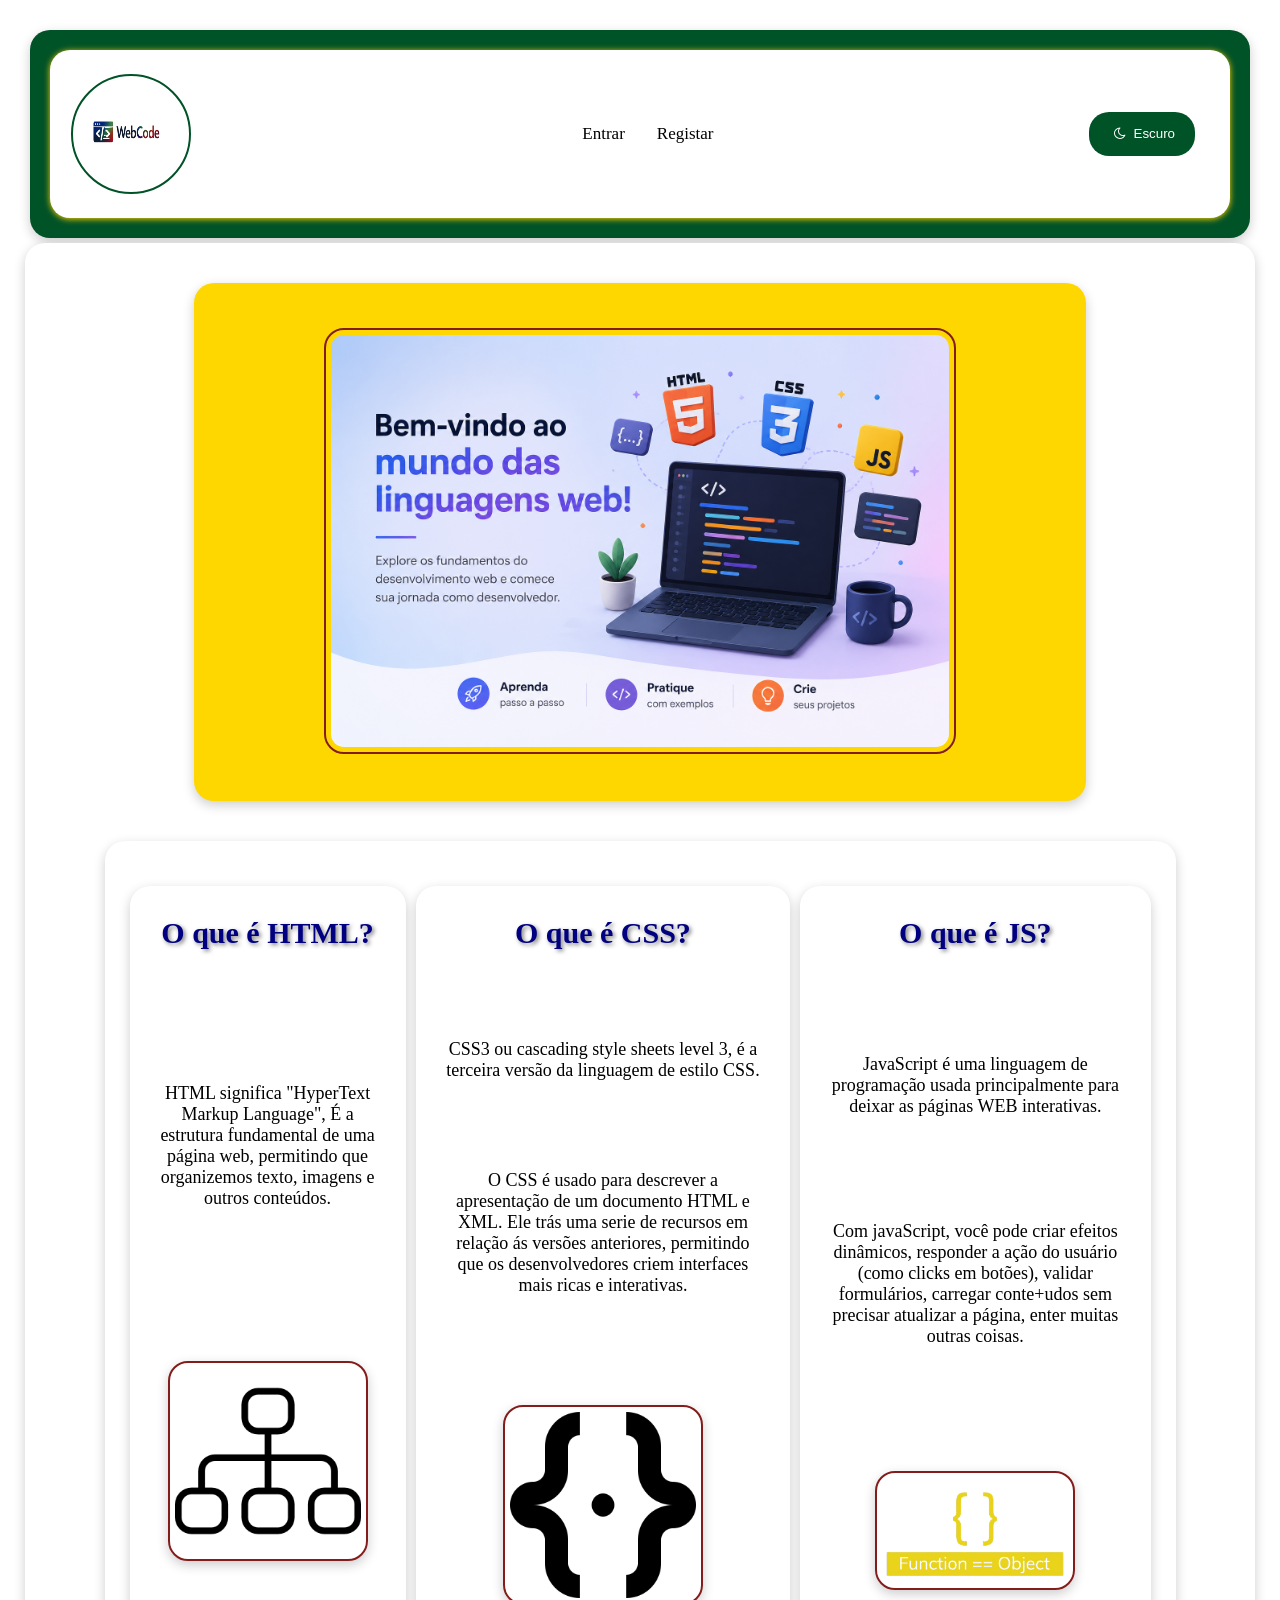
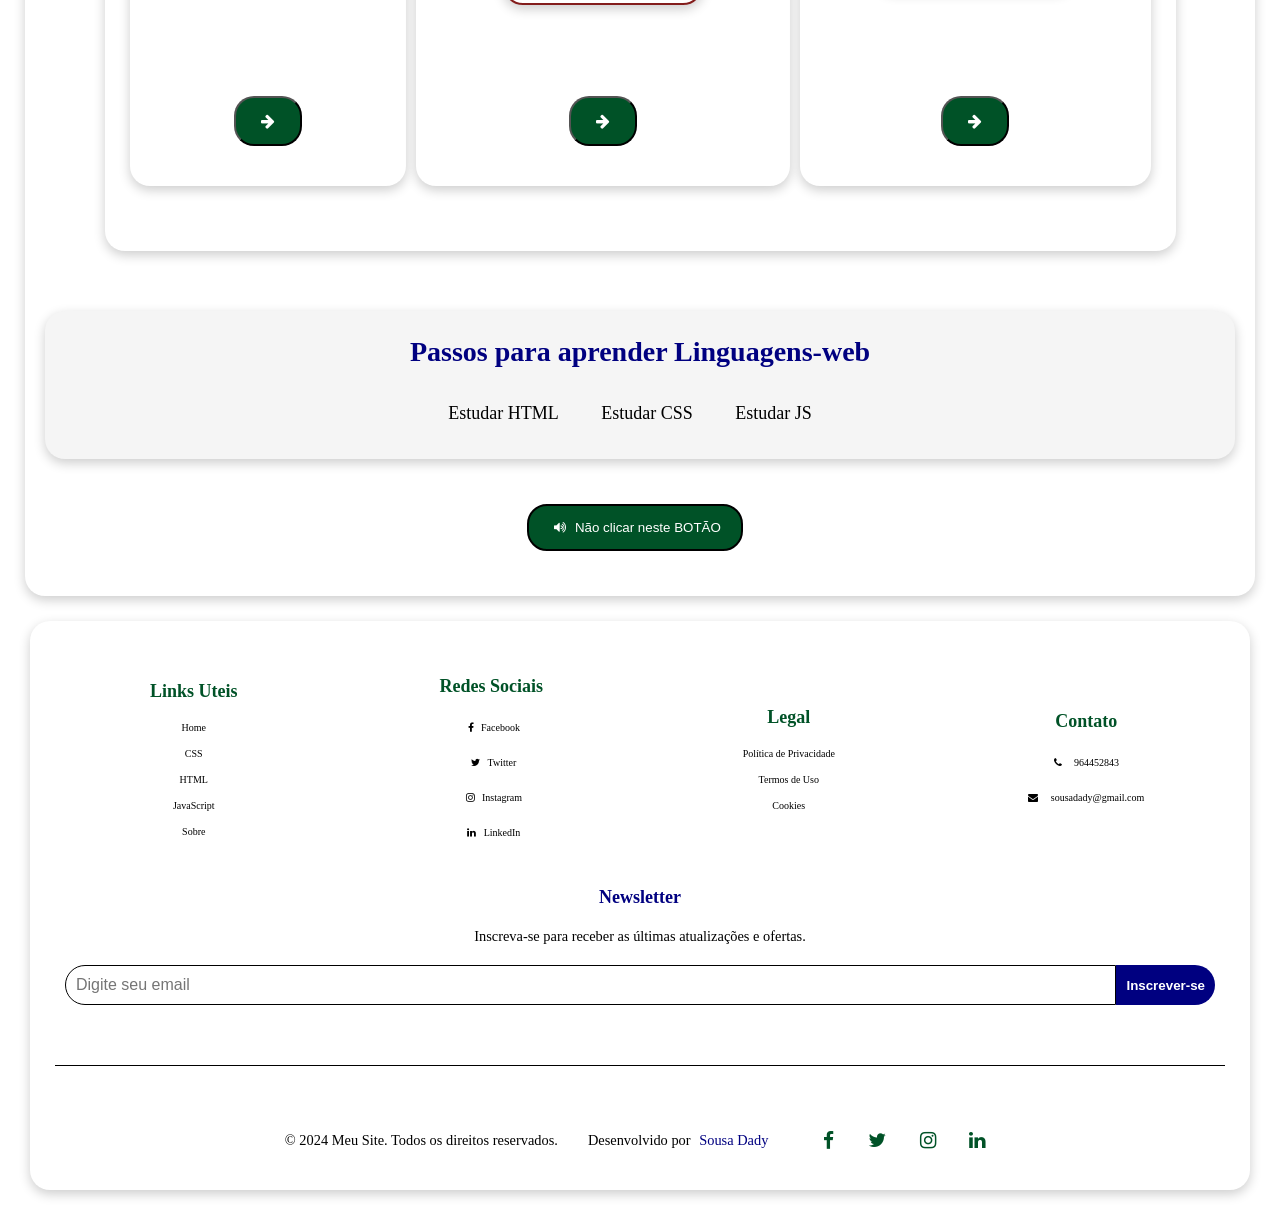
<file: index.html>
<!DOCTYPE html>
<html lang="pt-pt">

<head>
    <meta charset="UTF-8">
    <meta name="viewport" content="width=device-width, initial-scale=1.0">
    <link rel="icon" type="image/x-icon" href="assets/img/favicon.ico">
    <link rel="stylesheet" href="https://cdnjs.cloudflare.com/ajax/libs/font-awesome/4.7.0/css/font-awesome.min.css">
    <title>Index - linguagens-web</title>
    <link rel="stylesheet" href="assets/css/index.css" />
</head>

<body>
    <!-- Incluindo o header -->
    <div id="header-top"></div>
    <main>
        <div class="welcome">
            <div class="welcome-image">
                <img src="assets/img/Welcome.png" alt="Imagem de bem-vindo" />
            </div>
        </div>
        <!-- O conteúdo principal da página -->
        <div class="index-container">
            <div class="conteiner">
                <div class="about">
                    <h2>O que é HTML?</h2>
                    <p>HTML significa "HyperText Markup Language", É a estrutura fundamental de uma página web,
                        permitindo que organizemos texto, imagens e outros conteúdos.</p>
                    <div class="logo">
                        <a href="https://developer.mozilla.org/pt-BR/docs/Web/HTML" target="_blank">
                            <img src="assets/img/estrutura.png" alt="Logotipo de HTML" />
                        </a>
                    </div>
                    <div class="more-info">
                        <a href="html.html" target="_blank">
                            <button><i class="fa fa-arrow-right"></i>
                            </button>
                        </a>
                    </div>
                </div>
            </div>
            <div class="conteiner">
                <div class="about">
                    <h2>O que é CSS?</h2>
                    <p> CSS3 ou cascading style sheets level 3, é a terceira versão da linguagem de estilo
                        CSS.
                    </p>
                    <p>
                        O CSS é usado para descrever a apresentação de um documento HTML e XML.
                        Ele trás uma serie de recursos em relação ás versões anteriores, permitindo que os
                        desenvolvedores
                        criem interfaces mais ricas e interativas.
                    </p>
                    <div class="logo">
                        <a href="https://developer.mozilla.org/pt-BR/docs/Web/CSS" target="_blank">
                            <img src="assets/img/chaveta.png" alt="Logotipo de CSS" />
                        </a>
                    </div>
                    <div class="more-info">
                        <a href="css.html" target="_blank">
                            <button><i class="fa fa-arrow-right"></i>
                            </button>
                        </a>
                    </div>
                </div>
            </div>
            <div class="conteiner">
                <div class="about">
                    <h2>O que é JS?</h2>
                    <p>JavaScript é uma linguagem de programação usada principalmente para deixar as páginas WEB
                        interativas.</p>
                    <p>Com javaScript, você pode criar efeitos dinâmicos, responder a ação do usuário (como clicks
                        em
                        botões), validar formulários, carregar conte+udos sem precisar atualizar a página, enter
                        muitas
                        outras coisas.
                    </p>
                    <div class="logo">
                        <a href="https://developer.mozilla.org/pt-BR/docs/Web/JavaScript" target="_blank">
                            <img src="assets/img/jsfunction.png" alt="Logotipo de JS" />
                        </a>
                    </div>
                    <div class="more-info">
                        <a href="js.html" target="_blank">
                            <button><i class="fa fa-arrow-right"></i>
                            </button>
                        </a>
                    </div>
                </div>
            </div>
        </div>
        </div>
        <div class="passos">
            <h2> Passos para aprender Linguagens-web</h2>
            <ol>
                <li>
                    <a href="html.html" target="_blank">Estudar HTML</a>
                </li>
                <li>
                    <a href="css.html" target="_blank">Estudar CSS</a>
                </li>
                <li>
                    <a href="js.html" target="_blank">Estudar JS</a>
                </li>
            </ol>
        </div>
        <div class="audio">
            <button onclick="Audio()"><i class="fa fa-volume-up"></i> Não clicar neste BOTÃO </button>
            <audio id="myAudio" src="assets/audio/tu-quer-madeira.mp3"></audio>
        </div>
        </div>
    </main>
    <!-- Incluindo o footer -->
    <div id="footer-under"></div>
    <script src="assets/js/includes.js"></script>
</body>

</html>
</file>
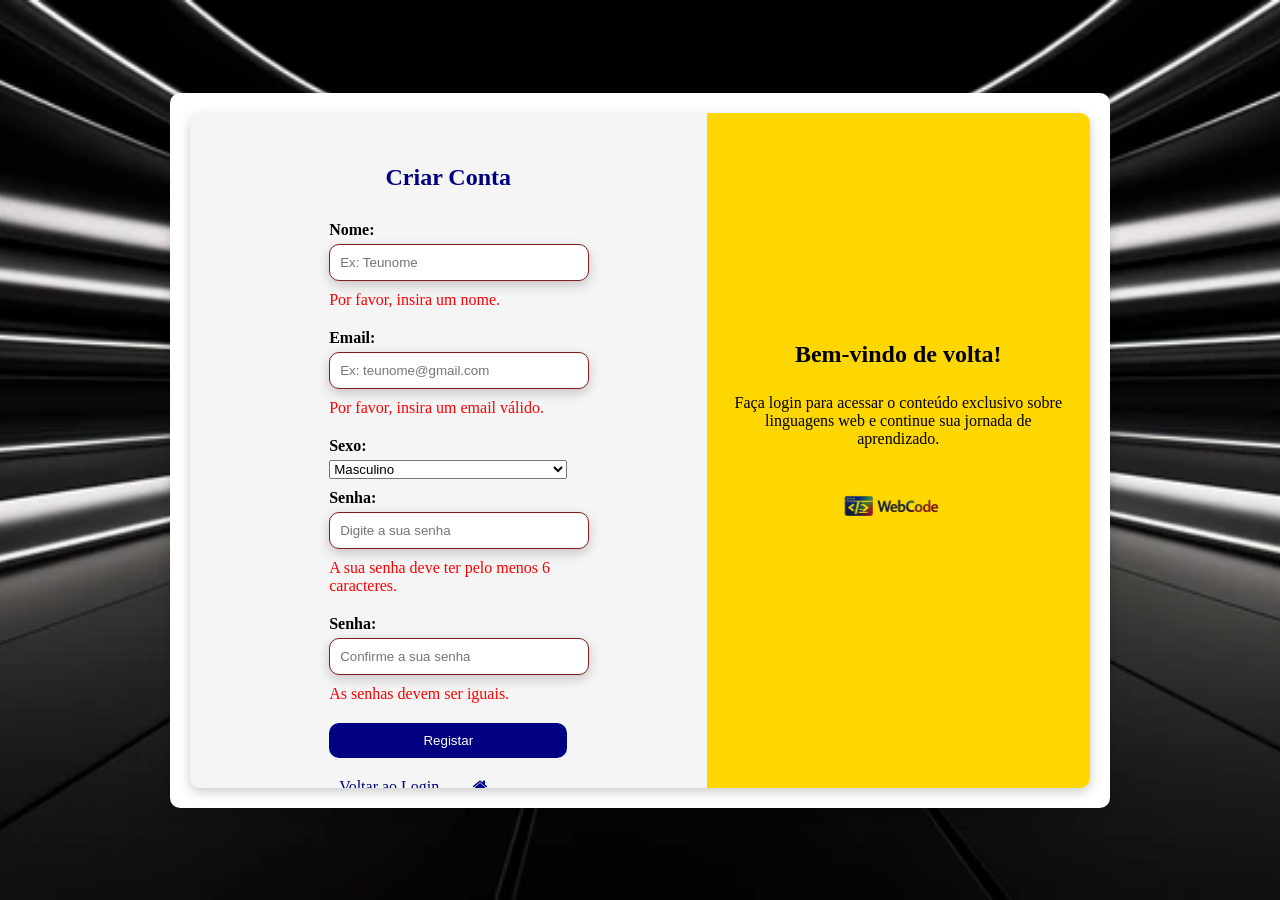
<file: cadastro.html>
<!DOCTYPE html>
<html lang="pt-pt">

<head>
    <meta charset="UTF-8">
    <meta name="viewport" content="width=device-width, initial-scale=1.0">
    <title>sobre-linguagens-web - Cadastro</title>
    <link rel="stylesheet" href="assets/css/auth.css" />
    <link rel="icon" type="image/x-icon" href="assets/img/favicon.ico">
    <link rel="stylesheet" href="https://cdnjs.cloudflare.com/ajax/libs/font-awesome/4.7.0/css/font-awesome.min.css" />
</head>

<body>
    <main class="auth-page">
        <div class="auth-container">
            <section class="auth-card">
                <h2>Criar Conta</h2>
                <form id="registerForm" novalidate>
                    <div class="form-group">
                        <label for="nome">Nome:</label>
                        <input type="text" id="nome" name="nome" placeholder="Ex: Teunome" required />
                        <div class="error-message" id="nomeError">Por favor, insira um nome.</div>
                    </div>
                    <div class="form-group">
                        <label for="email">Email:</label>
                        <input type="email" id="email" name="email" placeholder="Ex: teunome@gmail.com" required />
                        <div class="error-message" id="emailError">Por favor, insira um email válido.</div>
                    </div>
                    <div class="form-group">
                        <label for="sexo">Sexo:</label>
                        <select id="sexo" name="sexo">
                            <option value="masculino">Masculino</option>
                            <option value="feminino">Feminino</option>
                            <option value="outro">Prefiro não informar</option>
                        </select>
                    </div>
                    <div class="form-group">
                        <label for="password">Senha:</label>
                        <input type="password" id="password" name="password" placeholder="Digite a sua senha"
                            required />
                        <div class="error-message" id="passwordError">A sua senha deve ter pelo menos 6 caracteres.
                        </div>
                    </div>
                    <div class="form-group">
                        <label for="confirm-password">Senha:</label>
                        <input type="password" id="confirm-password" name="confirm-password"
                            placeholder="Confirme a sua senha" required />
                        <div class="error-message" id="confirmPasswordError">As senhas devem ser iguais.
                        </div>
                    </div>
                    <button type="submit">Registar</button>
                    <div class="form-links">
                        <a href="login.html">Voltar ao Login</a>
                        <a href="index.html"><i class="fa fa-home"></i></a>
                    </div>
                </form>
            </section>
            <section class="auth-info">
                <h2>Bem-vindo de volta!</h2>
                <p>Faça login para acessar o conteúdo exclusivo sobre linguagens web e continue sua jornada de
                    aprendizado.
                </p>
                <img src="assets/img/logo.png" alt="logo" />
            </section>
        </div>
    </main>
    <script src="assets/js/auth.js"></script>
</body>

</html>
</file>
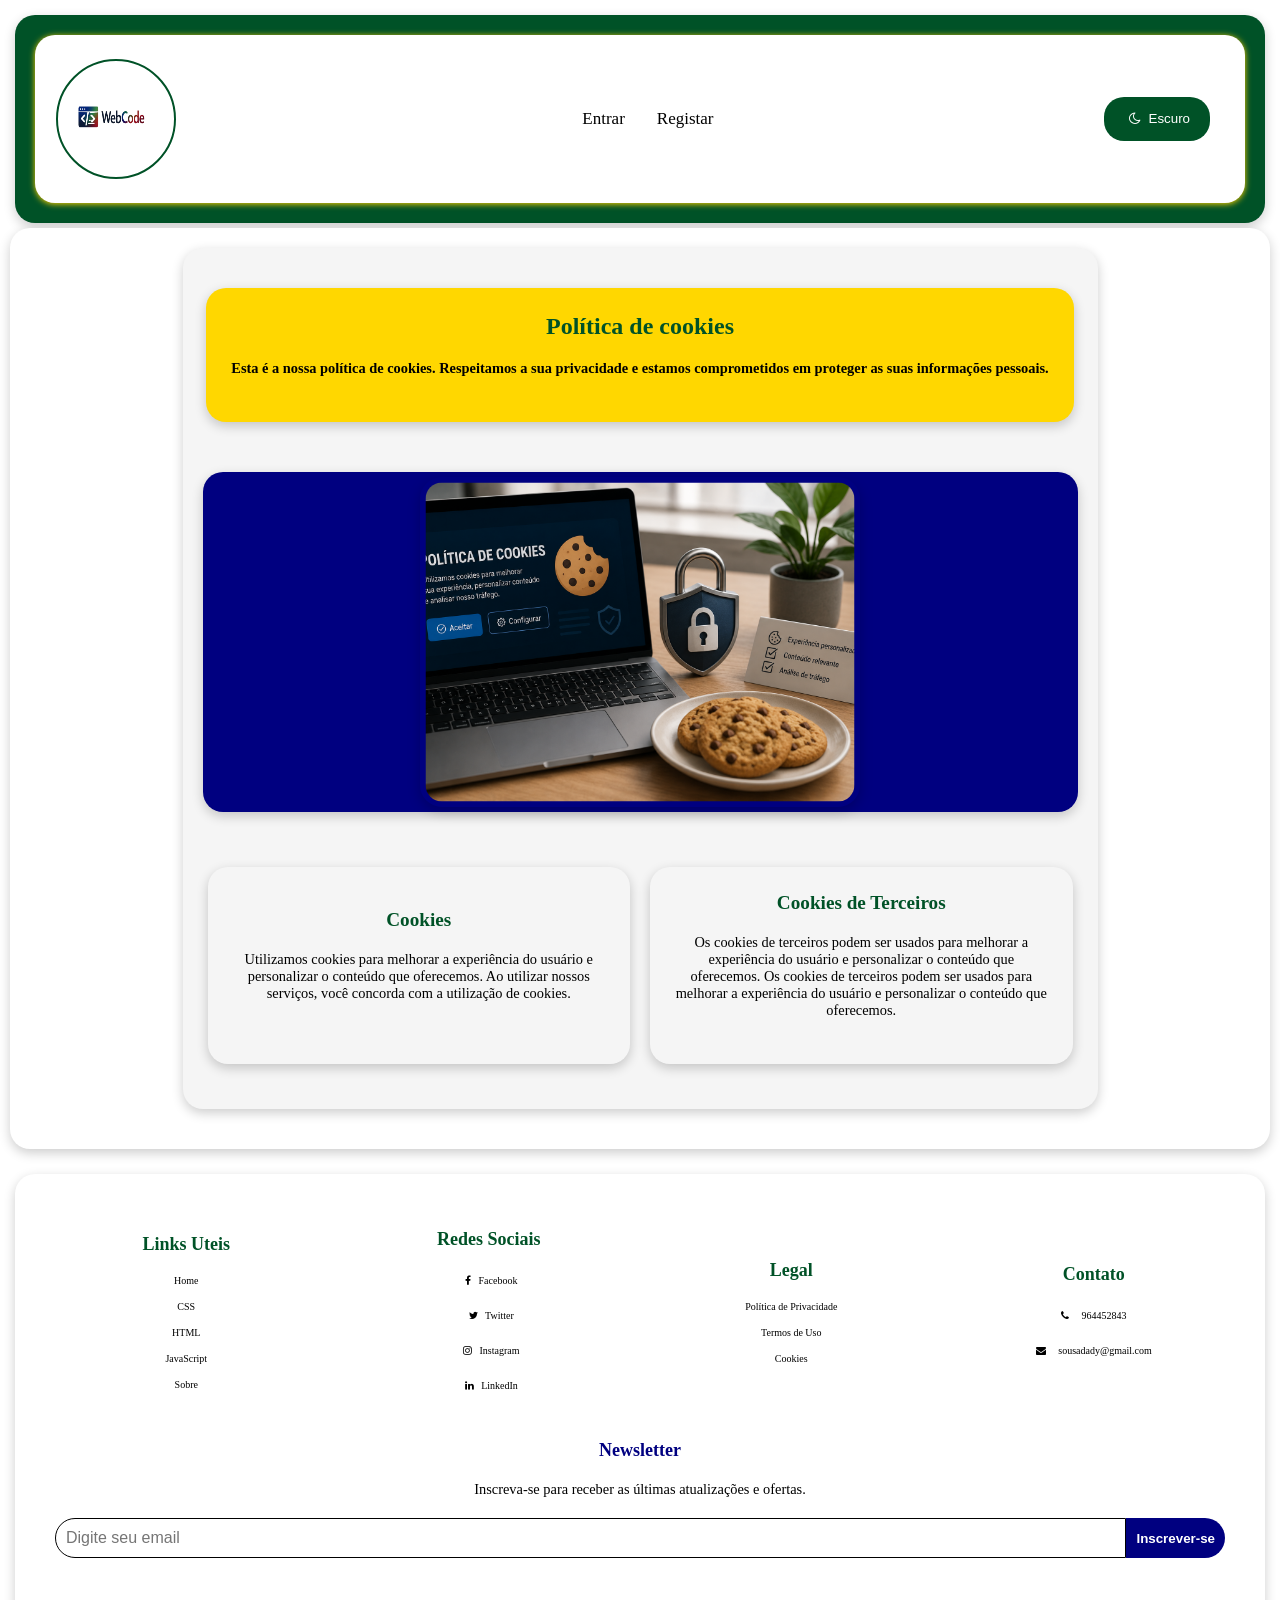
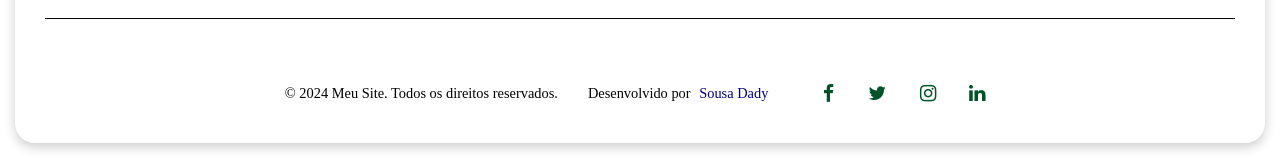
<file: cookies.html>
<!DOCTYPE html>
<html>

<head>
    <title>Meu Site - Termos e Privacidade</title>
    <link rel="stylesheet" href="assets/css/privacy.css">
    <link rel="icon" type="image/x-icon" href="assets/img/favicon.ico">
    <link rel="stylesheet" href="https://cdnjs.cloudflare.com/ajax/libs/font-awesome/4.7.0/css/font-awesome.min.css">
    <link rel="stylesheet" href="assets/css/cookies.css">
</head>

<body>
    <!-- Incluindo o header -->
    <div id="header-top"></div>
    <main>
        <!-- O conteúdo principal da página -->
        <div class="cookies-container">
            <div class="cookies-title">
                <h1>Política de cookies</h1>
                <p>Esta é a nossa política de cookies. Respeitamos a sua privacidade e estamos comprometidos em
                    proteger as suas informações pessoais.</p>
            </div>
            <div class="cookies-image">
                <img src="assets/img/cookies.jpg" alt="Política de Privacidade">
            </div>
            <div class="cookies-content">
                <div class="cookies-text">
                    <h2>Cookies</h2>
                    <p>Utilizamos cookies para melhorar a experiência do usuário e personalizar o conteúdo que
                        oferecemos. Ao utilizar nossos serviços, você concorda com a utilização de cookies.</p>

                </div>
                <div class="cookies-text">
                    <h2>Cookies de Terceiros</h2>
                    <p>Os cookies de terceiros podem ser usados para melhorar a experiência do usuário e
                        personalizar o conteúdo que oferecemos. Os cookies de terceiros podem ser usados para
                        melhorar a experiência do usuário e personalizar o conteúdo que oferecemos.</p>
                </div>
            </div>
        </div>
    </main>
    <!-- Incluindo o footer -->
    <div id="footer-under"></div>
    <script src="assets/js/includes.js"></script>
</body>

</html>
</file>
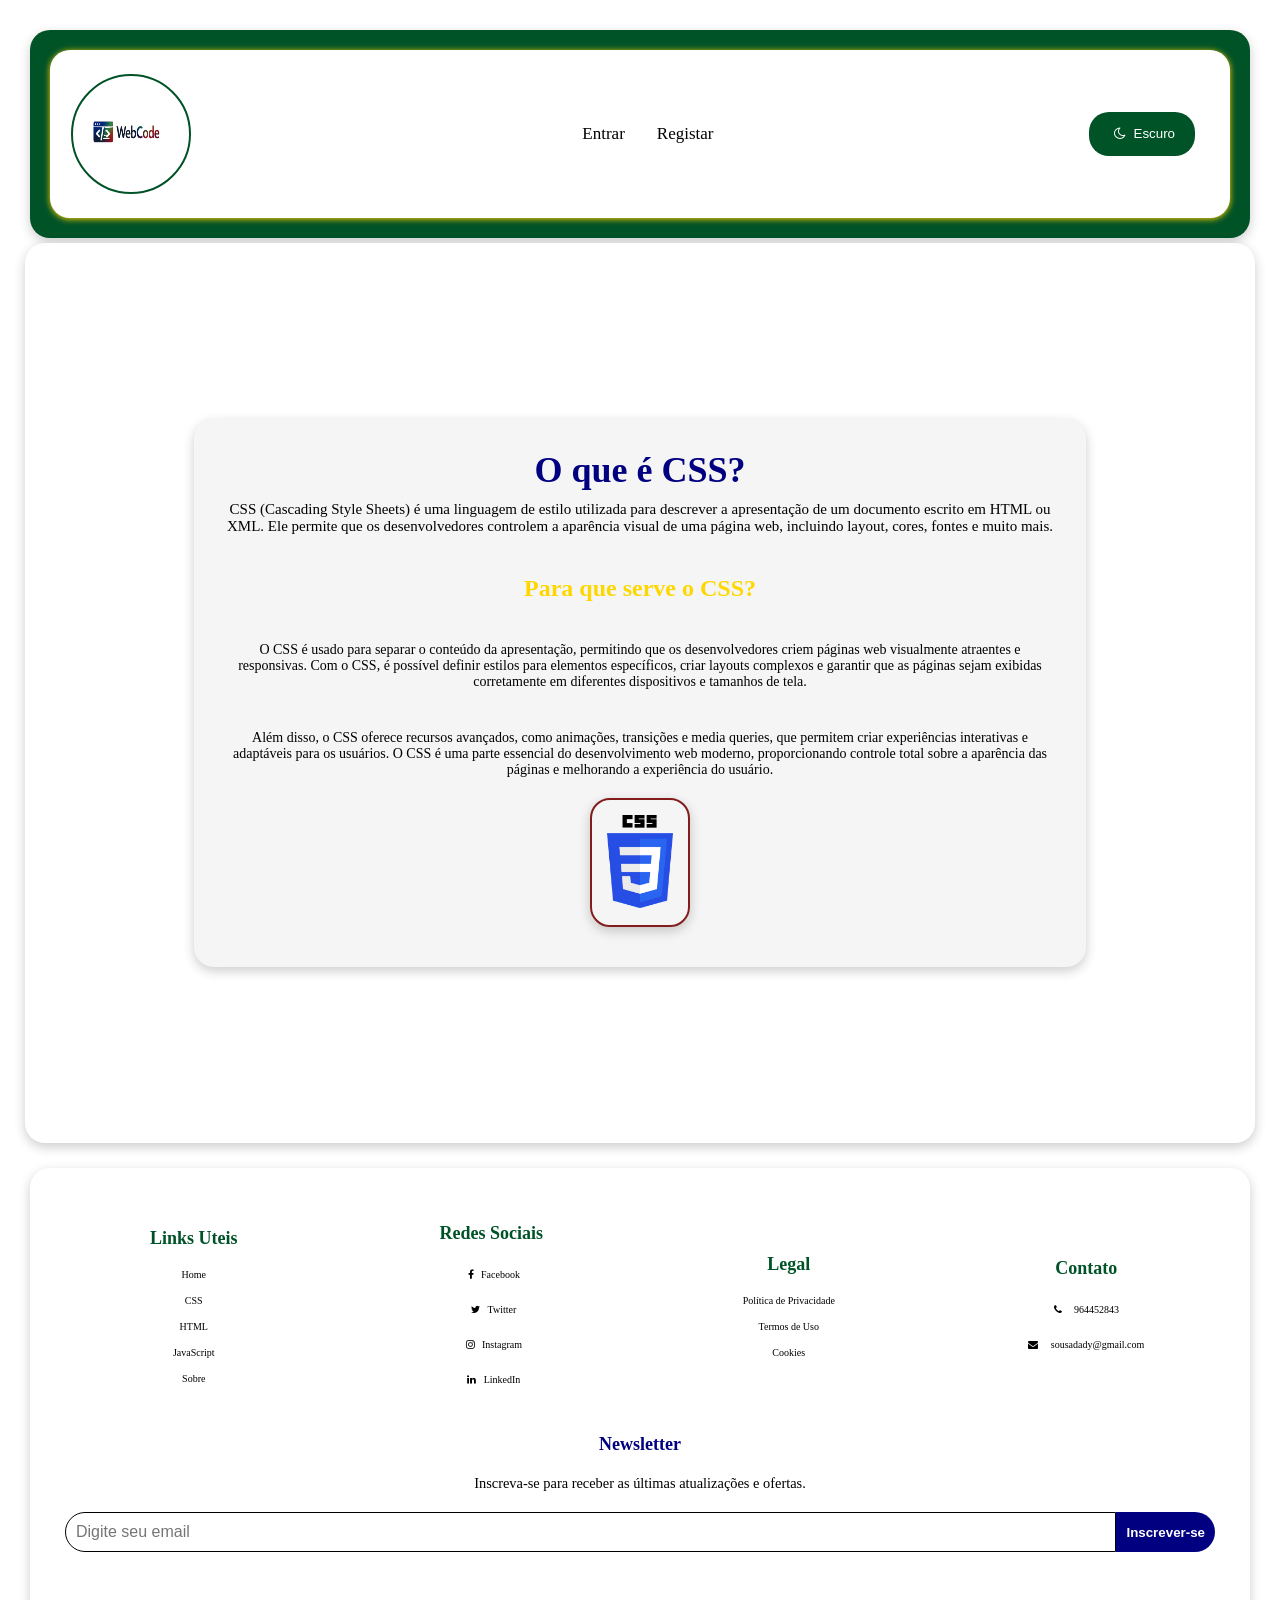
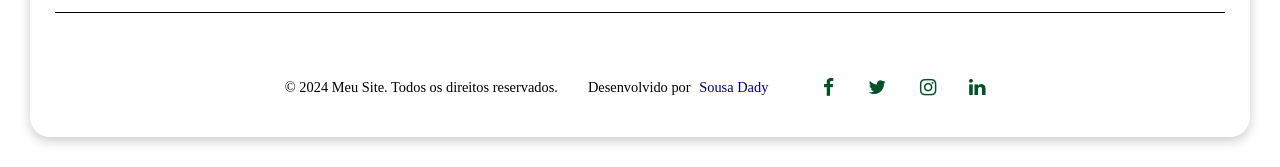
<file: css.html>
<!DOCTYPE html>
<html lang="pt-pt">

<head>
    <meta charset="UTF-8">
    <meta name="viewport" content="width=device-width, initial-scale=1.0">
    <link rel="icon" type="image/x-icon" href="assets/img/favicon.ico">
    <link rel="stylesheet" href="https://cdnjs.cloudflare.com/ajax/libs/font-awesome/4.7.0/css/font-awesome.min.css">
    <title>Index - linguagens-web</title>
    <link rel="stylesheet" href="assets/css/css.css" />
</head>

<body>
    <!-- Incluindo o header -->
    <div id="header-top"></div>

    <main>
    <!-- O conteúdo principal da página -->
        <section class="css-container">
            <div id="css-title">
                <h1>O que é CSS?</h1>
                <p>CSS (Cascading Style Sheets) é uma linguagem de estilo utilizada para descrever a apresentação de um documento escrito em HTML ou XML. Ele permite que os desenvolvedores controlem a aparência visual de uma página web, incluindo layout, cores, fontes e muito mais.</p>
            </div>

            <div id="css-utility-container">
                <h2>Para que serve o CSS?</h2>
                <p>O CSS é usado para separar o conteúdo da apresentação, permitindo que os desenvolvedores criem páginas web visualmente atraentes e responsivas. Com o CSS, é possível definir estilos para elementos específicos, criar layouts complexos e garantir que as páginas sejam exibidas corretamente em diferentes dispositivos e tamanhos de tela.</p>
                <p>Além disso, o CSS oferece recursos avançados, como animações, transições e media queries, que permitem criar experiências interativas e adaptáveis para os usuários. O CSS é uma parte essencial do desenvolvimento web moderno, proporcionando controle total sobre a aparência das páginas e melhorando a experiência do usuário.</p>
            </div>
            <div class="logo">
                <a href="https://developer.mozilla.org/pt-BR/docs/Web/CSS" target="_blank">
                    <img src="assets/img/Logo-CSS.png" alt="Logotipo de CSS" />
                </a>
            </div>
        </section>
    </main>

    <!-- Incluindo o footer -->
    <div id="footer-under"></div>
    <script src="assets/js/includes.js"></script>
</body>

</html>
</file>
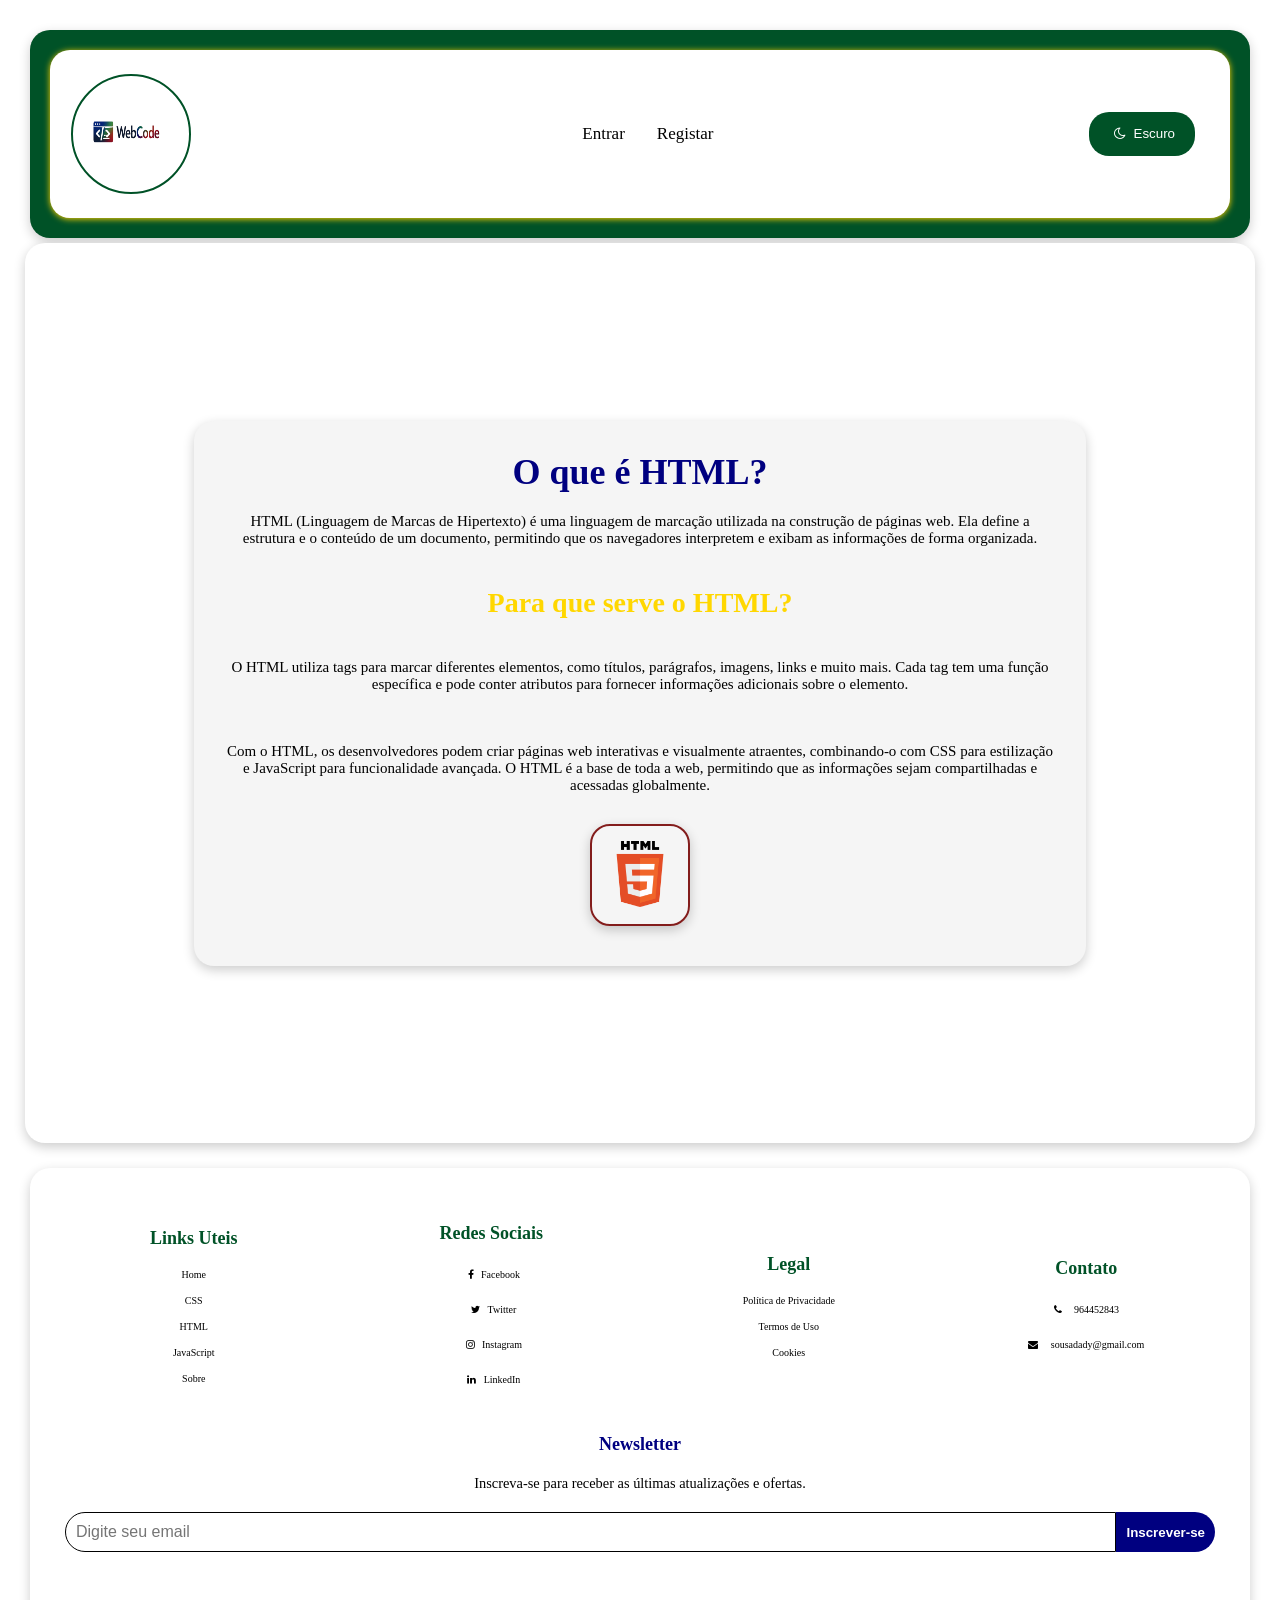
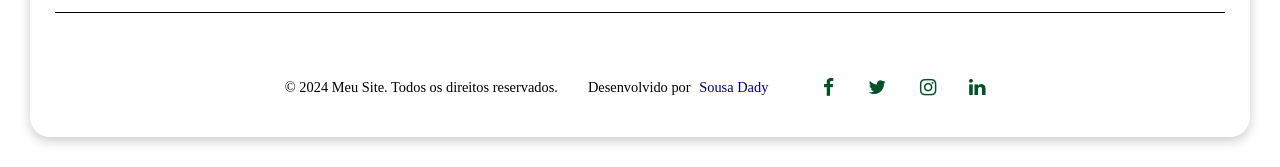
<file: html.html>
<!DOCTYPE html>
<html lang="pt-pt">

<head>
    <meta charset="UTF-8">
    <meta name="viewport" content="width=device-width, initial-scale=1.0">
    <link rel="icon" type="image/x-icon" href="assets/img/favicon.ico">
    <link rel="stylesheet" href="https://cdnjs.cloudflare.com/ajax/libs/font-awesome/4.7.0/css/font-awesome.min.css">
    <title>Index - linguagens-web</title>
    <link rel="stylesheet" href="assets/css/html.css" />
</head>

<body>
    <!-- Incluindo o header -->
    <div id="header-top"></div>

    <!-- O conteúdo principal da página -->
    <main>
        <section class="html-container">
            <div id="html-title">
                <h1>O que é HTML?</h1>
                <p>HTML (Linguagem de Marcas de Hipertexto) é uma linguagem de marcação utilizada na construção de
                    páginas web. Ela define a estrutura e o conteúdo de um documento, permitindo que os navegadores
                    interpretem e exibam as informações de forma organizada.</p>
            </div>

            <div id="html-utility-container">
                <h2>Para que serve o HTML?</h2>
                <p>O HTML utiliza tags para marcar diferentes elementos, como títulos, parágrafos, imagens, links e
                    muito mais. Cada tag tem uma função específica e pode conter atributos para fornecer informações
                    adicionais sobre o elemento.</p>
                <p>Com o HTML, os desenvolvedores podem criar páginas web interativas e visualmente atraentes,
                    combinando-o com CSS para estilização e JavaScript para funcionalidade avançada. O HTML é a base de
                    toda a web, permitindo que as informações sejam compartilhadas e acessadas globalmente.</p>
            </div>
            <div class="logo">
                <a href="https://developer.mozilla.org/pt-BR/docs/Web/HTML" target="_blank">
                    <img src="assets/img/Logo-HTML.png" alt="Logotipo de HTML" />
                </a>
            </div>
        </section>
    </main>

    <!-- Incluindo o footer -->
    <div id="footer-under"></div>
    <script src="assets/js/includes.js"></script>
</body>

</html>
</file>
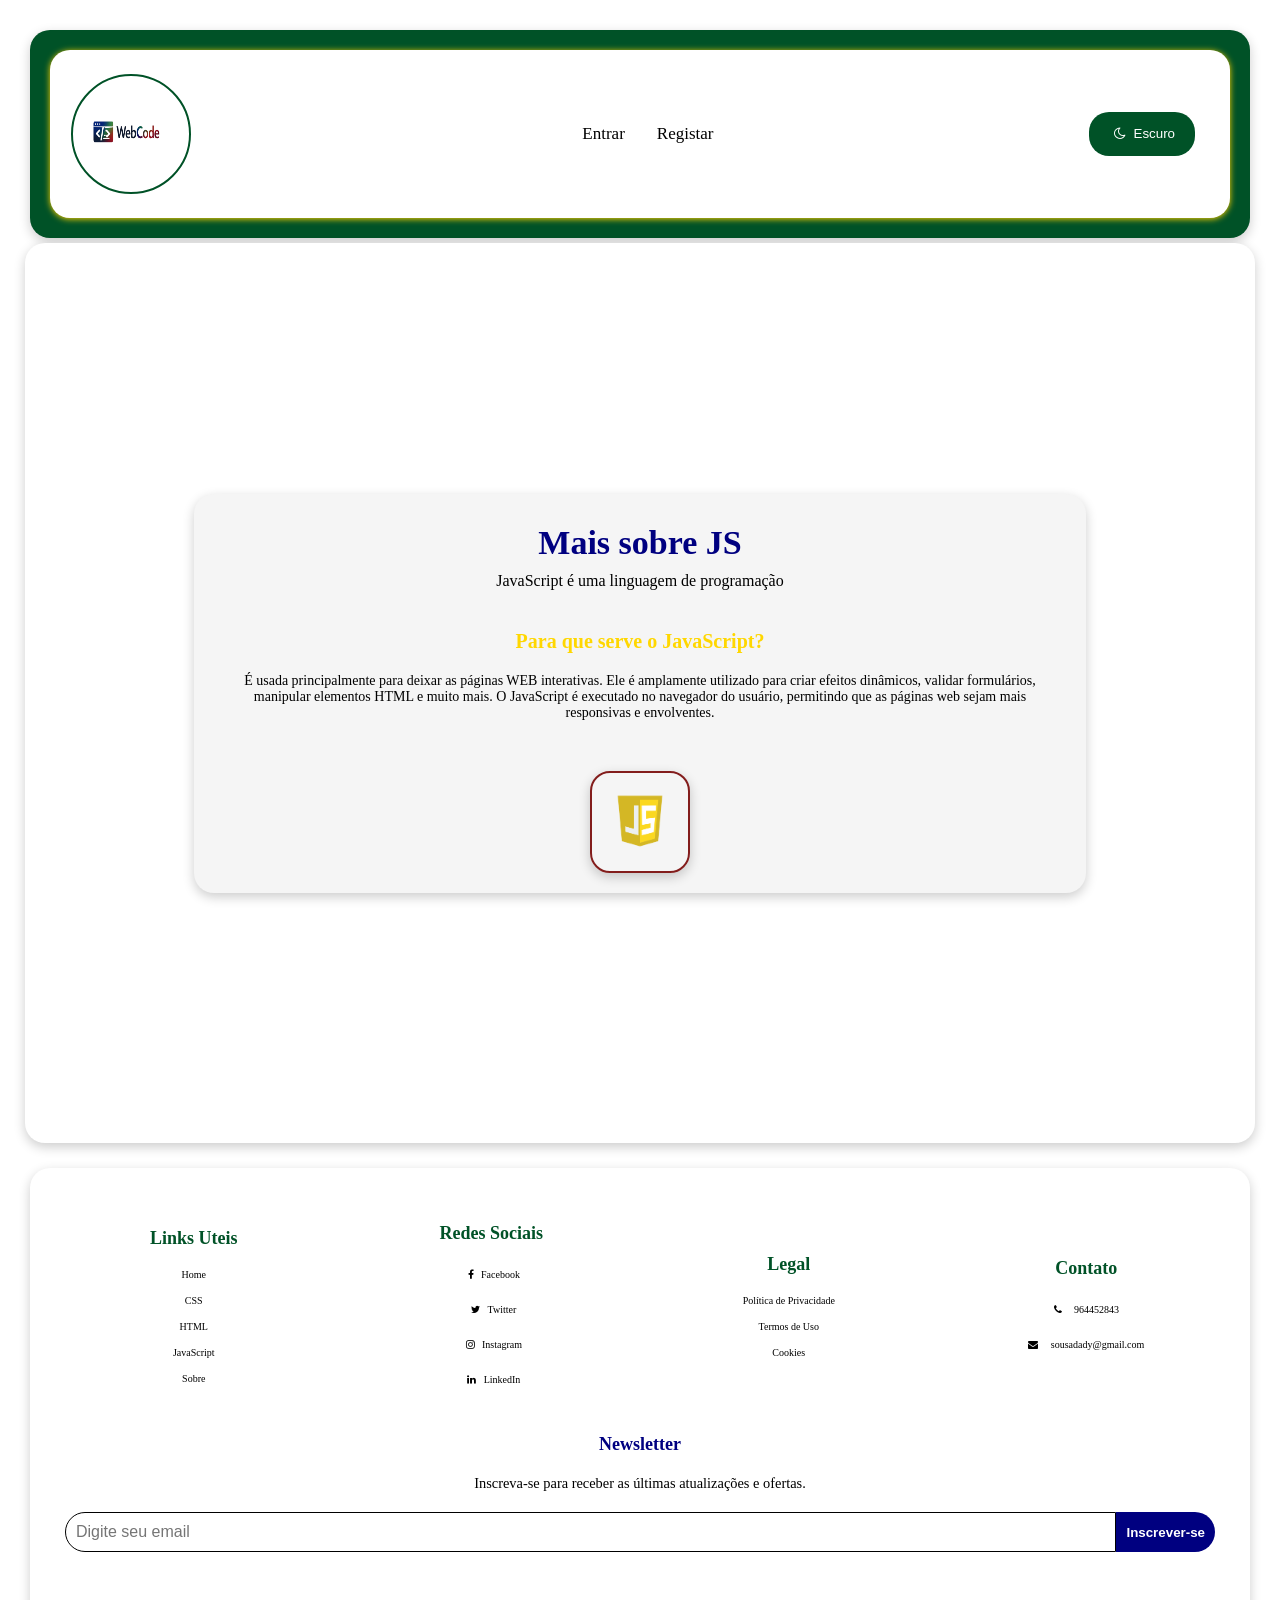
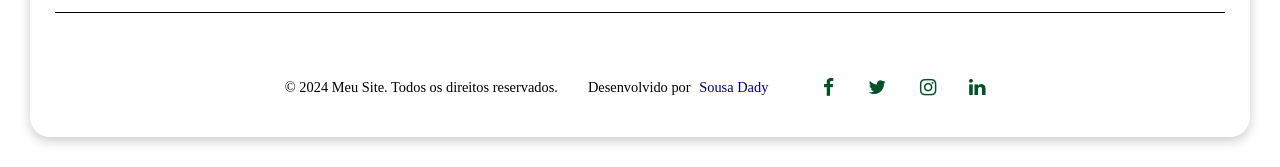
<file: js.html>
<!DOCTYPE html>
<html lang="pt-pt">
    <head>
        <meta charset="UTF-8">
        <meta name="viewport" content="width=device-width, initial-scale=1.0">
        <link rel="icon" type="image/x-icon" href="assets/img/favicon.ico">
        <link rel="stylesheet" href="https://cdnjs.cloudflare.com/ajax/libs/font-awesome/4.7.0/css/font-awesome.min.css">
        <title>Mais sobre JS - linguagem-web</title>
        <link rel="stylesheet" href="assets/css/js.css" />
    </head>

    <body>
        <!-- Incluindo o header -->
        <div id="header-top"></div>
        <main>
            <!-- O conteúdo principal da página -->
            <section class="js-container">
                <div id="js-title">
                    <h1>Mais sobre JS</h1>
                    <p>JavaScript é uma linguagem de programação</p>
                </div>
                <div id="js-utility-container">
                    <h2>Para que serve o JavaScript?</h2>
                    <p>É usada principalmente para deixar as páginas WEB interativas. Ele é amplamente utilizado para criar efeitos dinâmicos, validar formulários,
                    manipular elementos HTML e muito mais. O JavaScript é executado no navegador do usuário, permitindo
                    que as páginas web sejam mais responsivas e envolventes.</p>
                </div>          
                <div class="logo">
                    <a href="https://developer.mozilla.org/pt-BR/docs/Web/JavaScript" target="_blank">
                        <img src="assets/img/Logo-JS.png" alt="Logotipo de JS" />
                    </a>
                </div>
            </section>
        </main>
        <!-- Incluindo o footer -->
        <div id="footer-under"></div>
        <script src="assets/js/includes.js"></script>
    </body>
</html>
</file>
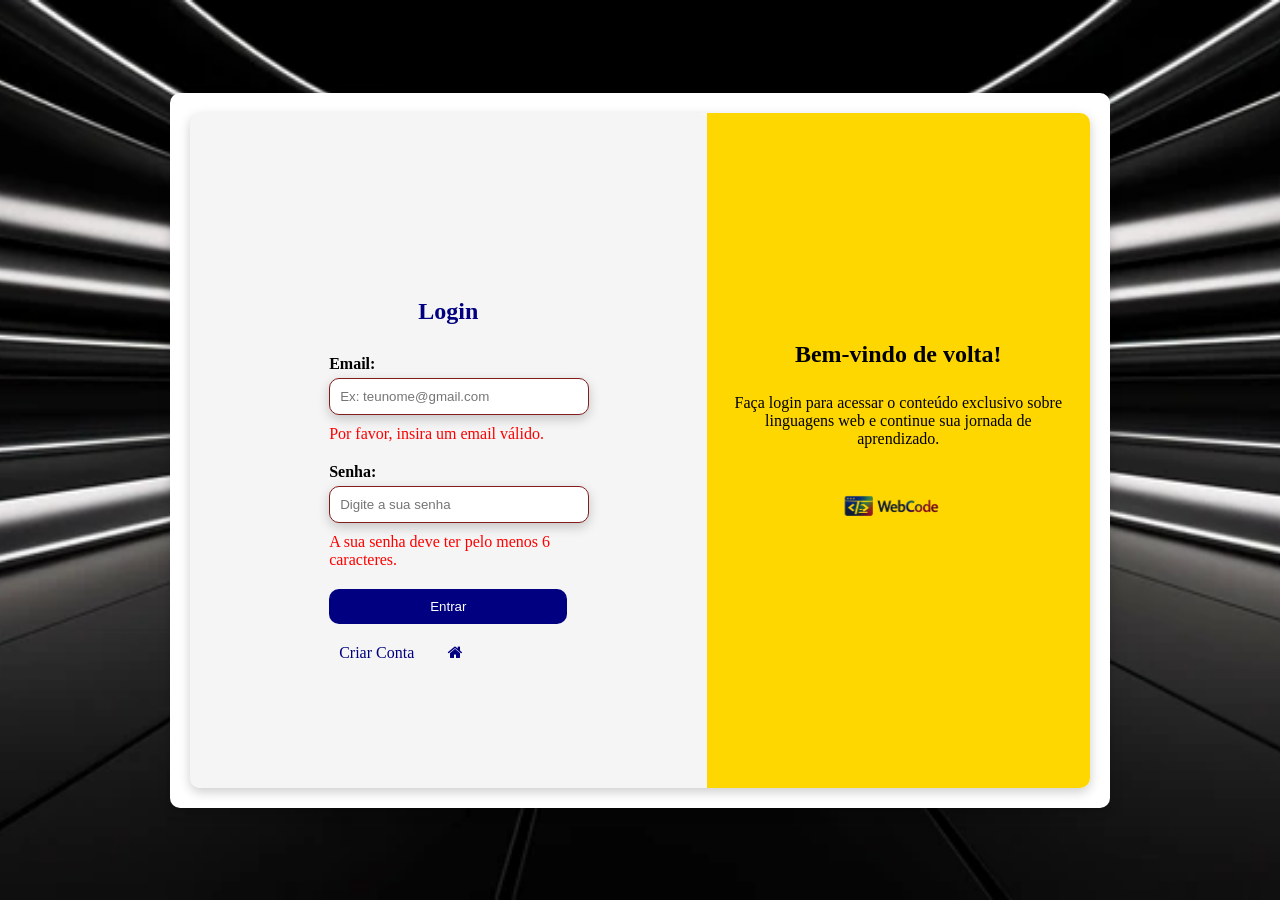
<file: login.html>
<!DOCTYPE html>
<html lang="pt-pt">

<head>
    <meta charset="UTF-8">
    <meta name="viewport" content="width=device-width, initial-scale=1.0">
    <title>sobre-linguagens-web - Login</title>
    <link rel="stylesheet" href="assets/css/auth.css" />
    <link rel="icon" type="image/x-icon" href="assets/img/favicon.ico">
    <link rel="stylesheet" href="https://cdnjs.cloudflare.com/ajax/libs/font-awesome/4.7.0/css/font-awesome.min.css" />
</head>

<body>
    <main class="auth-page">
        <div class="auth-container">
            <section class="auth-card">
                <h2>Login</h2>
                <form id="loginForm" novalidate>
                    <div class="form-group">
                        <label for="email">Email:</label>
                        <input type="email" id="email" name="email" placeholder="Ex: teunome@gmail.com" required />
                        <div class="error-message" id="emailError">Por favor, insira um email válido.</div>
                    </div>
                    <div class="form-group">
                        <label for="password">Senha:</label>
                        <input type="password" id="password" name="password" placeholder="Digite a sua senha"
                            required />
                        <div class="error-message" id="passwordError">A sua senha deve ter pelo menos 6 caracteres.
                        </div>
                    </div>
                    <button type="submit">Entrar</button>
                    <div class="form-links">
                        <a href="cadastro.html">Criar Conta</a>
                        <a href="index.html"><i class="fa fa-home"></i></a>
                    </div>
                </form>
            </section>
            <section class="auth-info">
                <h2>Bem-vindo de volta!</h2>
                <p>Faça login para acessar o conteúdo exclusivo sobre linguagens web e continue sua jornada de
                    aprendizado.
                </p>
                <img src="assets/img/logo.png" alt="logo" />
            </section>
        </div>
    </main>
    <script src="assets/js/auth.js"></script>
</body>

</html>
</file>
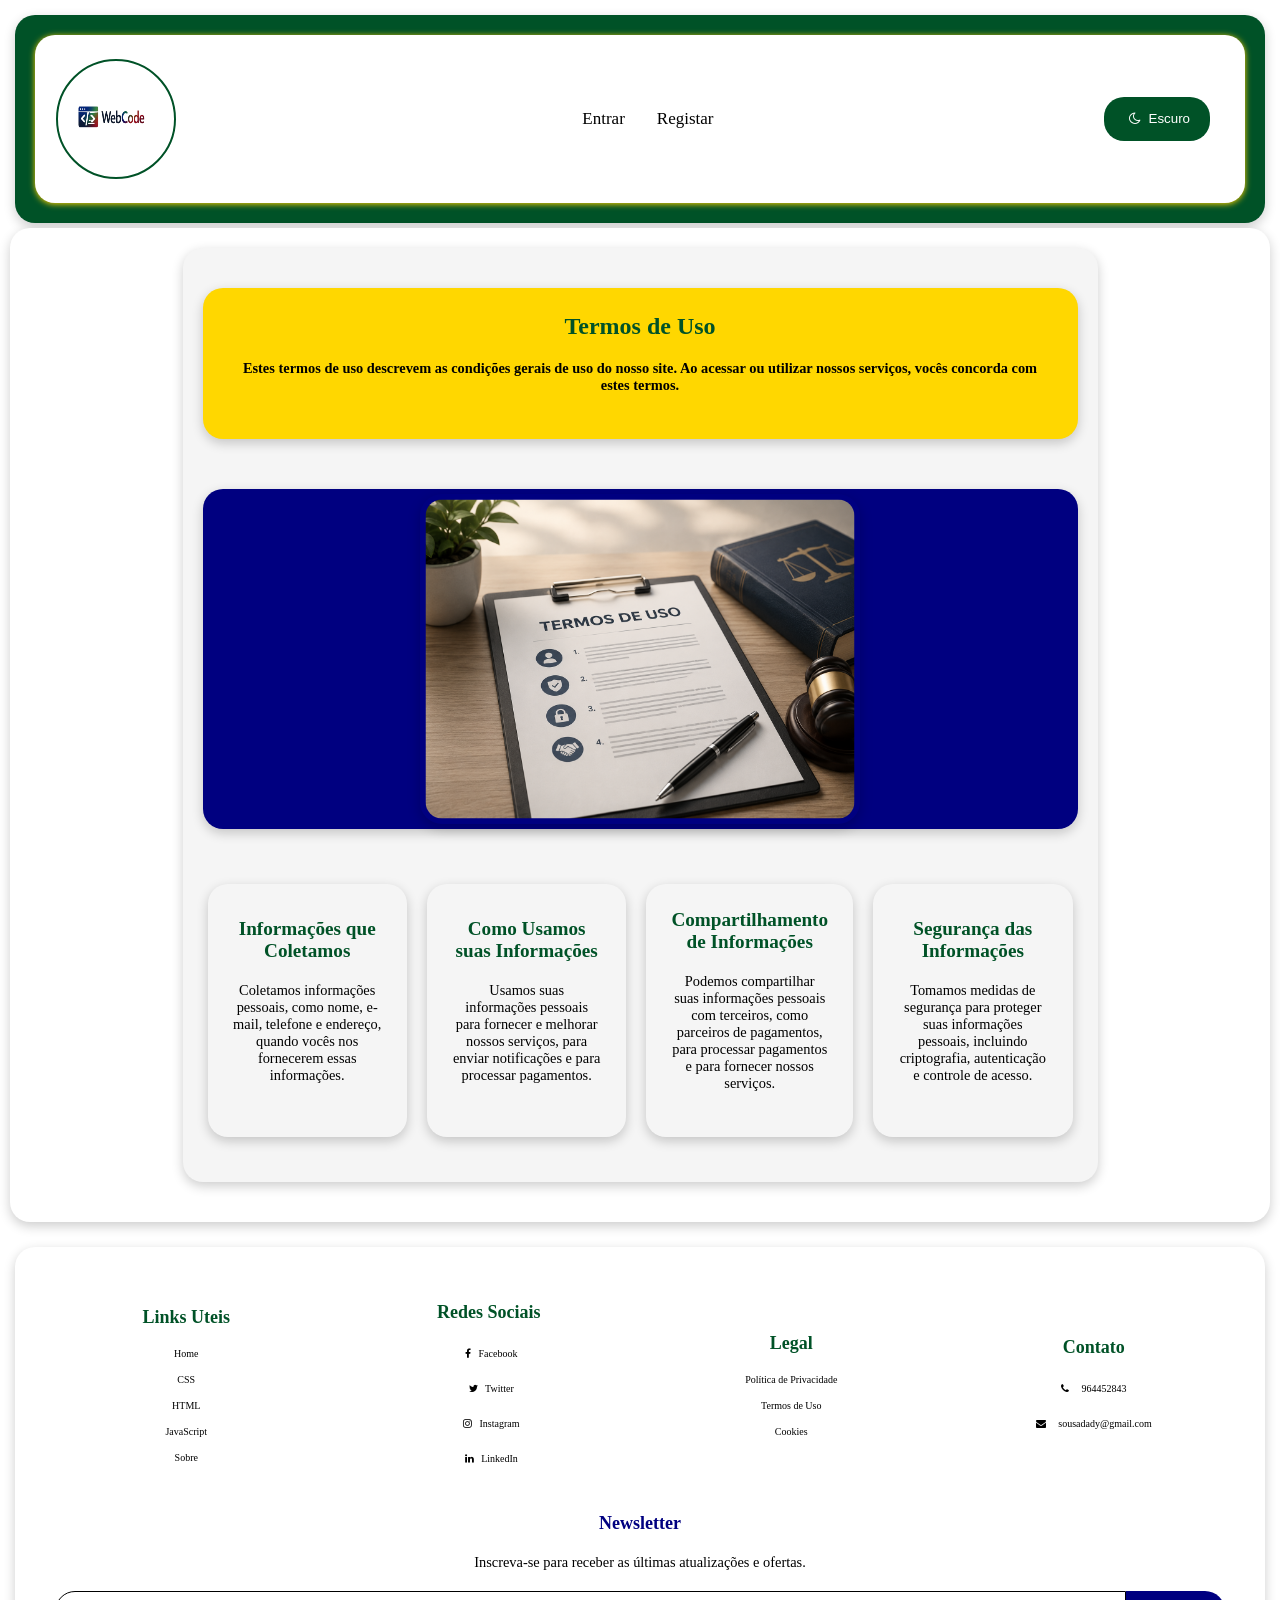
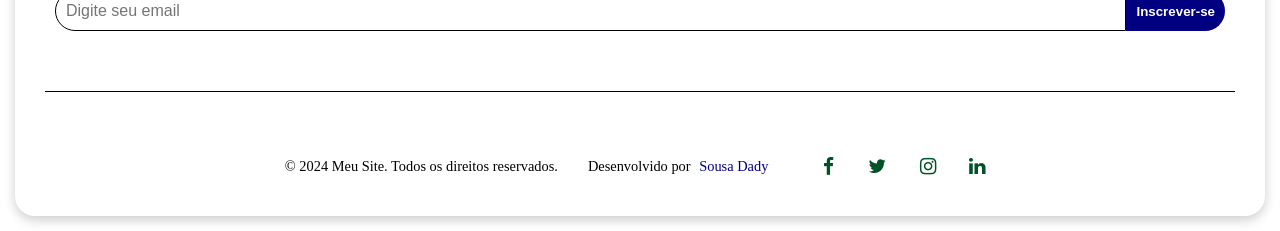
<file: terms.html>
<!DOCTYPE html>
<html>

<head>
    <title>Meu Site - Termos e Privacidade</title>
    <link rel="stylesheet" href="assets/css/privacy.css">
    <link rel="icon" type="image/x-icon" href="assets/img/favicon.ico">
    <link rel="stylesheet" href="https://cdnjs.cloudflare.com/ajax/libs/font-awesome/4.7.0/css/font-awesome.min.css">
    <link rel="stylesheet" href="assets/css/terms.css">
</head>

<body>
    <!-- Incluindo o header -->
    <div id="header-top"></div>
    <main>
        <!-- O conteúdo principal da página -->
        <div class="terms-container">
            <div class="terms-title">
                <h1>Termos de Uso</h1>
                <p>Estes termos de uso descrevem as condições gerais de uso do nosso site. Ao acessar ou utilizar
                    nossos serviços, vocês concorda com estes termos.</p>
            </div>
            <div class="terms-image">
                <img src="assets/img/terms.jpg" alt="Política de Privacidade">
            </div>
            <div class="terms-content">
                <div class="terms-text">
                    <h2>Informações que Coletamos</h2>
                    <p>Coletamos informações pessoais, como nome, e-mail, telefone e endereço, quando vocês nos
                        fornecerem
                        essas informações.</p>
                </div>
                <div class="terms-text">
                    <h2>Como Usamos suas Informações</h2>
                    <p>Usamos suas informações pessoais para fornecer e melhorar nossos serviços, para enviar
                        notificações e
                        para processar pagamentos.</p>
                </div>
                <div class="terms-text">
                    <h2>Compartilhamento de Informações</h2>
                    <p>Podemos compartilhar suas informações pessoais com terceiros, como parceiros de pagamentos, para
                        processar pagamentos e para fornecer nossos serviços.</p>
                </div>
                <div class="terms-text">
                    <h2>Segurança das Informações</h2>
                    <p>Tomamos medidas de segurança para proteger suas informações pessoais, incluindo criptografia,
                        autenticação e controle de acesso.</p>
                </div>
            </div>
        </div>
    </main>
    <!-- Incluindo o footer -->
    <div id="footer-under"></div>
    <script src="assets/js/includes.js"></script>
</body>

</html>
</file>
<file: assets/css/index.css>
:root {
    --primary-color: #000080;
    --secondy-color: #005227;
    --terceary-color: #831D1C;
    --quaternary-color: #ffd700;
    --transparent-color: rgba(255, 255, 255, 0);
    --blur-color: rgba(0, 0, 0, 0.5);
    --text-color: #000000;
    --light: #ffffff;
    --dark: #000000;
    --border-radius: 20px;
    --background-container: #F5F5F5;
    --text-shadow: 2px 2px 4px rgba(0, 0, 0, 0.5);
    --box-shadow: 0 4px 12px rgba(0, 0, 0, 0.2);
    --box-shadow2:0px 4px 12px rgb(255, 221, 0);
    --linear-gradient: linear-gradient(45deg, #000080, #005227, #831D1C);

}

body.dark-theme {
    --background-color: #1e1e1e;
    --text-color: #ffffff;
    --dark: #ffffff;
    --light: #121212;
    --primary-color: #005227;
    --secondy-color: #000080;
    --terceary-color: #831D1C;
    --quaternary-color: #ffd700;
}

* {
    margin: 0;
    padding: 5px;
    box-sizing: border-box;
}

body {
    font-family: 'Libre Baskerville', serif;
    font-size: 10px;
    background-position: center;
    background-attachment: fixed;
    background-size: cover;
    background-repeat: no-repeat;
    margin: 0;
    padding: 20px;
    transition: background-color 0.3s ease, color 0.3s ease;
    background-color: var(--light);
    color: var(--text-color);
}

main {
    width: 100%;
    height: 100%;
    display: flex;
    flex-direction: column;
    align-items: center;
    justify-content: center;
    min-height: 100vh;
    background-color: var(--light);
    background-position: center;
    background-attachment: fixed;
    background-size: cover;
    background-repeat: no-repeat;
    color: var(--text-color);
    padding: 20px;
    border-radius: var(--border-radius);
    box-shadow: var(--box-shadow);
}

.index-container {
    width: 90%;
    height: 100%;
    display: flex;
    flex-direction: row;
    background-color: var(--light);
    padding: 20px;
    border-radius: var(--border-radius);
    max-width: 100%;
    box-shadow: var(--box-shadow);
    overflow-x: auto;
}

.welcome {
    margin-top: 20px;
    width: 75%;
    height: 100%;
    text-align: center;
    margin-bottom: 40px;
    padding: 20px;
    background-color: var(--quaternary-color);
    border-radius: var(--border-radius);
    box-shadow: var(--box-shadow);
}

.welcome h1 {
    color: var(--primary-color);
    font-size: 36px;
    margin-bottom: 10px;
    text-shadow: var(--text-shadow);
}

.welcome p {
    color: var(--dark);
    font-size: 18px;
}

.welcome img {
    width: 75%;
    height: auto;
    object-fit: cover;
    margin-bottom: 20px;
    margin-top: 20px;
    border-radius: var(--border-radius);
    border: 2px solid var(--terceary-color);
    transition: transform 0.3s ease;
}

.welcome img:hover {
    transition-duration: 2.5s;
    box-shadow: var(--box-shadow);
    transition: transform 0.3s ease;
    transform: scale(1.01);
    /*transform: scale(1.1) rotate(360deg);
    transition-timing-function: ease-in-out;*/
}

.container {
    display: flex;
    justify-content: space-between;
    align-items: center;
    flex-wrap: wrap;
    width: 75%;
    height: 100%;
    background-color: var(--light);
    padding: 20px;
    border-radius: var(--border-radius);
    max-width: 100%;
    box-shadow: var(--box-shadow);
    overflow-x: auto;
    margin-bottom: 40px;
}

.about {
    margin-top: 20px;
    justify-content: space-between;
    width: 100%;
    height: 100vh;
    display: flex;
    flex-direction: column;
    text-align: center;
    background-color: var(--light);
    border-radius: var(--border-radius);
    box-shadow: var(--box-shadow);
    margin-bottom: 40px;
}

.about:hover {
    background-color: var(--background-container);
    transition: background-color 0.9s ease;
    box-shadow: var(--box-shadow2);
}

.about h2 {
    color: var(--primary-color);
    font-size: 30px;
    margin-bottom: 10px;
    text-shadow: var(--text-shadow);
    margin-bottom: 20px;
    margin-top: 20px;
}

.about p {
    color: var(--dark);
    font-size: 18px;
    margin-bottom: 20px;
    margin-left: 20px;
    margin-right: 20px;
}

.about img {
    width: 200px;
    height: auto;
    object-fit: cover;
    margin-bottom: 20px;
    margin-top: 20px;
    border-radius: var(--border-radius);
    border: 2px solid var(--terceary-color);
    box-shadow: var(--box-shadow);
    transition: transform 0.3s ease;
}

.about img:hover {
    transform: scale(1.1);
}


.more-info button {
    background-color: var(--secondy-color);
    color: var(--light);
    border-radius: var(--border-radius);
    padding: 10px 20px;
    font-size: 16px;
    cursor: pointer;
    transition: background-color 0.3s ease;
    margin-bottom: 30px;
}

.more-info button:hover {
    background-color: var(--quaternary-color);
}


.passos {
    display: inline-block;
    flex-direction: row;
    align-items: center;
    justify-content: center;
    text-align: center;
    position: relative;
    width: 100%;
    height: auto;
    margin-top: 60px;
    margin-bottom: 20px;
    padding: 20px;
    background-color: var(--background-container);
    border-radius: var(--border-radius);
    box-shadow: var(--box-shadow);
}

.passos:hover {
    background-color: var(--background-container);
    transition: background-color 0.9s ease;
    box-shadow: var(--box-shadow2);
}

.passos h2 {
    color: var(--primary-color);
    font-size: 28px;
    margin-bottom: 20px;
}

.passos li {
    display: inline-block;
    text-align: left;
    color: var(--text-color);
    font-size: 18px;
    margin-bottom: 5px;
}

.passos li:hover {
    color: var(--quaternary-color);
    transition: color 0.3s ease;
    transform: scale(1.1);
}

.passos a {
    text-align: center;
    text-align: left;
    color: var(--text-color);
    font-size: 18px;
    margin-bottom: 5px;
    text-decoration: none;
    margin-right: 20px !important;
    transition: color 0.3s ease;
}

.passos a:hover {
    color: var(--quaternary-color);
}

.audio {
    display: flex;
    justify-content: center;
    align-items: center;
    margin-top: 20px;
    margin-bottom: 20px;
}

.audio button {
    background-color: var(--secondy-color);
    color: var(--light);
    border: 2px solid var(--dark);
    border-radius: var(--border-radius);
    padding: 10px 20px;
    margin-right: 10px;
    cursor: pointer;
    transition: transform 0.3s ease;
}

.audio button:hover {
    background-color: var(--quaternary-color);
    transform: scale(1.1);
}

@media (max-width: 768px) {
    .welcome {
        width: 100%;
    }

    .welcome h1 {
        font-size: 24px;
    }

    .welcome p {
        font-size: 14px;
    }

    .welcome img {
        width: 280px;
        height: auto;
    }

    .welcome-text i {
        font-size: 24px;
    }

    .index-container {
        width: 100%;
        box-shadow: none;
    }

    .container {
        width: 100%;
    }

    .about {
        width: 250px;
    }

    .about h2 {
        font-size: 24px;
    }

    .about p {
        font-size: 14px;
        margin-left: 0.5px;
        margin-right: 0.5px;
    }

    .about img {
        width: 150px;
        height: auto;
    }

    .passos {
        width: 100%;
    }

    .passos h2 {
        font-size: 20px;
    }

    .passos li {
        font-size: 14px;
    }

    .passos a {
        font-size: 14px;
    }

    .more-info button {
        padding: 4px 10px;
        font-size: 14px;
    }

    .more-info button i {
        font-size: 16px;
    }

    .passos {
        width: 100%;
    }

    .passos h2 {
        text-align: center;
    }

    .passos li {
        display: block;
        text-align: center;
    }

    .passos a {
        text-align: center;
    }

    .social-media {
        justify-content: center;
    }

    .audio {
        justify-content: center;
    }
}
</file>
<file: assets/css/auth.css>
:root {
    --primary-color: #000080;
    --secondy-color: #005227;
    --terceary-color: #831D1C;
    --quaternary-color: #ffd700;
    --transparent-color: rgba(255, 255, 255, 0);
    --blur-color: rgba(0, 0, 0, 0.5);
    --text-color: #000000;
    --light: #ffffff;
    --dark: #000000;
    --background-container: #F5F5F5;
    --background-image: url('../img/Fundo.png');
    --text-shadow: 2px 2px 4px rgba(0, 0, 0, 0.5);
    --box-shadow: 0 4px 12px rgba(0, 0, 0, 0.2);
    --linear-gradient: linear-gradient(45deg, #000080, #005227, #831D1C);
    --border-radius: 10px;
}

body {
    font-family: 'Libre Baskerville', serif;
    background-image: var(--background-image);
    background-position: center;
    background-attachment: fixed;
    background-size: cover;
    background-repeat: no-repeat;
    display: flex;
    justify-content: center;
    align-items: center;
    flex-direction: row;
    height: 100vh;
    margin: 0;
}

.auth-page {
    display: flex;
    flex-direction: column;
    justify-content: center;
    align-items: center;
    min-width: 100vh;
    background-color: var(--light);
    padding: 20px;
    height: 75%;
    border-radius: var(--border-radius);
    box-shadow: var(--box-shadow);
}

.auth-container {
    display: flex;
    flex-direction: row;
    background: var(--light);
    border-radius: var(--border-radius);
    box-shadow: var(--box-shadow);
    overflow: hidden;
    max-width: 900px;
    width: 100%;
    height: 100%;
}

.auth-card {
    display: flex;
    flex-direction: column;
    align-items: center;
    justify-content: center;
    background-color: var(--background-container);
    padding: 20px;
    border-radius: var(--border-radius);
    box-shadow: var(--box-shadow);
    max-width: 100%;
    width: 100%;
    height: 100%
}

.auth-card h2 {
    font-size: 1.5rem;
    margin-bottom: 10px;
    color: var(--primary-color);
    margin-bottom: 30px;
}

#loginForm {
    width: 50%;
    height: auto;
    display: flex;
    flex-direction: column;
    justify-content: center;

}

#registerForm {
    width: 50%;
    height: auto;
    display: flex;
    flex-direction: column;
    justify-content: center;
}

.form-group {
    margin-bottom: 10px;
    width: 100%;
    height: auto;
    display: flex;
    flex-direction: column;
    align-items: left;
    justify-content: center;
}

.form-group label {
    font-weight: bold;
    margin-bottom: 5px;
}

.form-group input {
    display: block;
    width: 100%;
    height: auto;
    margin-bottom: 5px;
    padding: 10px;
    border: 1px solid var(--terceary-color);
    border-radius: var(--border-radius);
    box-shadow: var(--box-shadow);
}

.error-message {
    color: red;
    margin-top: 5px;
    margin-bottom: 10px;
}

button {
    background-color: var(--primary-color);
    color: var(--light);
    padding: 10px 20px;
    border: none;
    border-radius: var(--border-radius);
    cursor: pointer;
}

button:hover {
    background-color: var(--secondy-color);
}

.form-links {
    margin-top: 20px;
    flex-direction: row;
    align-items: center;
    justify-content: center;
}

.form-links a {
    color: var(--primary-color);
    text-decoration: none;
    flex-direction: column;
    align-items: center;
    justify-content: center;
    margin-left: 10px;
    transform: scale(1.1);
    transition: transform 0.3s ease;
    margin-right: 20px;
    font-size: 16px;
}

.form-links a:hover {
    transform: scale(1.2);
    color: var(--quaternary-color);
}

.auth-info {
    background-color: var(--quaternary-color);
    color: var(--dark);
    display: flex;
    flex-direction: column;
    justify-content: center;
    align-items: center;
    text-align: center;
}

.auth-info h2 {
    font-size: 1.5rem;
    margin-bottom: 10px;
}

.auth-info p {
    margin-bottom: 10px;
    margin-left: 20px;
    margin-right: 20px;
}

.auth-info img {
    width: 150px;
    height: auto;
    margin-bottom: 20px;
}

@media (max-width: 768px) {
    .auth-page {
        display:contents;
    }

    .auth-container {
        height: auto;
        max-width: 100%;
        width: auto;
    }

    #loginForm,
    #registerForm {
        width: 300px;
        height: auto;
    }

    .auth-card {
        width: auto;
        height: 100%;
    }

    .form-group {
        width: 100%;
    }

    .form-group input {
        width: 90%;
        height: auto;
        margin-top: 5px;

    }

    .error-message {
        width: 80%;
        font-size: 0.8rem;
    }

    .form-links {
        flex-direction: column;
    }

    .form-links a {
        margin-left: 0;
        margin-top: 10px;
    }

    button {
        width: 30%;
        height: auto;
        margin-top: 10px;
        align-self: center;
    }

    .auth-info {
        display: none;
    }
}
</file>
<file: assets/css/privacy.css>
:root {
  --primary-color: #000080;
  --secondy-color: #005227;
  --terceary-color: #831D1C;
  --quaternary-color: #ffd700;
  --transparent-color: rgba(255, 255, 255, 0);
  --blur-color: rgba(0, 0, 0, 0.5);
  --text-color: #000000;
  --light: #ffffff;
  --dark: #000000;
  --background-container: #F5F5F5;
  --text-shadow: 2px 2px 4px rgba(0, 0, 0, 0.5);
  --box-shadow: 0 4px 12px rgba(0, 0, 0, 0.2);
  --linear-gradient: linear-gradient(45deg, #000080, #005227, #831D1C);
  --border-radius: 20px;
}

* {
  margin: 0;
  padding: 5px;
  box-sizing: border-box;
}

body {
  font-family: 'Libre Baskerville', serif;
  font-size: 10px;
  background-size: cover;
  background-position: center;
  background-repeat: no-repeat;
  color: var(--text-color);
}

main {
    width: 100%;
    height: 100%;
    display: flex;
    flex-direction: column;
    align-items: center;
    justify-content: center;
    min-height: 100vh;
    background-color: var(--light);
    background-position: center;
    background-attachment: fixed;
    background-size: cover;
    background-repeat: no-repeat;
    color: var(--text-color);
    padding: 20px;
    border-radius: var(--border-radius);
    box-shadow: var(--box-shadow);
}

.privacy-container {
    width: 75%;
    height: 100%;
    display: flex;
    justify-content: center;
    align-items: center;
    flex-direction: column;
    background-color: var(--background-container);
    padding: 20px;
    border-radius: var(--border-radius);
    max-width: 100%;
    box-shadow: var(--box-shadow);
    overflow-x: auto;
    margin-bottom: 20px;
}

.privacy-title {
    margin-top: 20px;
    font-weight: bold;
    margin-bottom: 20px;
    text-align: center;
    background-color: var(--quaternary-color);
    padding: 20px;
    border-radius: var(--border-radius);
    box-shadow: var(--box-shadow);
    max-width: 100%;
}

.privacy-title h1 {
    font-size: 1.5rem;
    color: var(--secondy-color);
    margin-bottom: 10px;
}

.privacy-title p {
    font-size: 0.9rem;
    color: var(--dark);
    margin-bottom: 20px;
}

.privacy-content {
    display: flex;
    flex-direction: row;
    width: 100%;
    height: 100%;
    align-items: right;
    justify-content: right;
    gap: 20px;
    width: 100%;
    height: 100%;
    max-width: 100%;
}

.privacy-image {
    margin-top: 30px;
    margin-bottom: 20px;
    width: 100%;
    height: 100%;
    display: flex;
    justify-content: center;
    align-items: center;
    flex-direction: column;
    background-color: var(--primary-color);
    padding: 20px;
    border-radius: var(--border-radius);
    box-shadow: var(--box-shadow);
}

.privacy-image img {
    width: 200%;
    height: 300px;
    object-fit: cover;
    max-width: 400px;
    border-radius: var(--border-radius);
    box-shadow: var(--box-shadow);
    transform: scale(1.1);
    transition: transform 0.3s ease;
}

.privacy-image img:hover {
    transform: scale(1.2);
}

.privacy-text {
    margin-top: 30px;
    width: 100%;
    height: 300x;
    display: flex;
    justify-content: center;
    align-items: center;
    text-align: center;
    flex-direction: column;
    padding: 20px;
    border-radius: var(--border-radius);
    box-shadow: var(--box-shadow);
    max-width: 100%;
    margin-bottom: 20px;
}

.privacy-text h2 {
    font-size: 1.2rem;
    color: var(--secondy-color);
    margin-bottom: 10px;
}

.privacy-text p {
    font-size: 0.9rem;
    color: var(--dark);
    margin-bottom: 20px;
}

@media (max-width: 768px) {
    .privacy-content {
        flex-direction: column;
        align-items: center;
        justify-content: center;
        gap: 10px;
    }

    .privacy-image img {
        max-width: 100%;
        max-height: 200px;
    }

    #privacy-text {
        max-width: 100%;
    }

    #privacy-text p {
        font-size: 0.8rem;
    }

    #privacy-text h2 {
        font-size: 1.1rem;
    }

    main {
        padding: 10px;
    }

    .privacy-title h1 {
        font-size: 1.2rem;
    }

    .privacy-title p {
        font-size: 0.8rem;
    }

    .privacy-container {
        padding: 10px;
    }
}
</file>
<file: assets/css/cookies.css>
:root {
  --primary-color: #000080;
  --secondy-color: #005227;
  --terceary-color: #831D1C;
  --quaternary-color: #ffd700;
  --transparent-color: rgba(255, 255, 255, 0);
  --blur-color: rgba(0, 0, 0, 0.5);
  --text-color: #000000;
  --light: #ffffff;
  --dark: #000000;
  --background-container: #F5F5F5;
  --text-shadow: 2px 2px 4px rgba(0, 0, 0, 0.5);
  --box-shadow: 0 4px 12px rgba(0, 0, 0, 0.2);
  --linear-gradient: linear-gradient(45deg, #000080, #005227, #831D1C);
  --border-radius: 20px;
}

* {
  margin: 0;
  padding: 5px;
  box-sizing: border-box;
}

body {
  font-family: 'Libre Baskerville', serif;
  font-size: 10px;
  background-size: cover;
  background-position: center;
  background-repeat: no-repeat;
  color: var(--text-color);
}

main {
    width: 100%;
    height: 100%;
    display: flex;
    flex-direction: column;
    align-items: center;
    justify-content: center;
    min-height: 100vh;
    background-color: var(--light);
    background-position: center;
    background-attachment: fixed;
    background-size: cover;
    background-repeat: no-repeat;
    color: var(--text-color);
    padding: 20px;
    border-radius: var(--border-radius);
    box-shadow: var(--box-shadow);
}

.cookies-container {
    width: 75%;
    height: 100%;
    display: flex;
    justify-content: center;
    align-items: center;
    flex-direction: column;
    background-color: var(--background-container);
    padding: 20px;
    border-radius: var(--border-radius);
    max-width: 100%;
    box-shadow: var(--box-shadow);
    overflow-x: auto;
    margin-bottom: 20px;
}

.cookies-title {
    margin-top: 20px;
    font-weight: bold;
    margin-bottom: 20px;
    text-align: center;
    background-color: var(--quaternary-color);
    padding: 20px;
    border-radius: var(--border-radius);
    box-shadow: var(--box-shadow);
    max-width: 100%;
}

.cookies-title h1 {
    font-size: 1.5rem;
    color: var(--secondy-color);
    margin-bottom: 10px;
}

.cookies-title p {
    font-size: 0.9rem;
    color: var(--dark);
    margin-bottom: 20px;
}

.cookies-content {
    display: flex;
    flex-direction: row;
    width: 100%;
    height: 100%;
    align-items: right;
    justify-content: right;
    gap: 20px;
    width: 100%;
    height: 100%;
    max-width: 100%;
}

.cookies-image {
    margin-top: 30px;
    margin-bottom: 20px;
    width: 100%;
    height: 100%;
    display: flex;
    justify-content: center;
    align-items: center;
    flex-direction: column;
    background-color: var(--primary-color);
    padding: 20px;
    border-radius: var(--border-radius);
    box-shadow: var(--box-shadow);
}

.cookies-image img {
    width: 200%;
    height: 300px;
    object-fit: cover;
    max-width: 400px;
    border-radius: var(--border-radius);
    box-shadow: var(--box-shadow);
    transform: scale(1.1);
    transition: transform 0.3s ease;
}

.privacy-image img:hover {
    transform: scale(1.2);
}

.cookies-text {
    margin-top: 30px;
    width: 100%;
    height: 300x;
    display: flex;
    justify-content: center;
    align-items: center;
    text-align: center;
    flex-direction: column;
    padding: 20px;
    border-radius: var(--border-radius);
    box-shadow: var(--box-shadow);
    max-width: 100%;
    margin-bottom: 20px;
}

.cookies-text h2 {
    font-size: 1.2rem;
    color: var(--secondy-color);
    margin-bottom: 10px;
}

.cookies-text p {
    font-size: 0.9rem;
    color: var(--dark);
    margin-bottom: 20px;
}

@media (max-width: 768px) {
    .cookies-content {
        flex-direction: column;
        align-items: center;
        justify-content: center;
        gap: 10px;
    }

    .cookies-image img {
        max-width: 100%;
        max-height: 200px;
    }

    .cookies-text {
        max-width: 100%;
    }

    .cookies-text p {
        font-size: 0.8rem;
    }

    .cookies-text h2 {
        font-size: 1.1rem;
    }

    main {
        padding: 10px;
    }

    .cookies-title h1 {
        font-size: 1.2rem;
    }

    .cookies-title p {
        font-size: 0.8rem;
    }

    .cookies-container {
        padding: 10px;
    }
}
</file>
<file: assets/css/css.css>
:root{
    --primary-color: #000080;
    --secondy-color: #005227;
    --terceary-color: #831D1C;
    --quaternary-color: #ffd700;
    --transparent-color: rgba(255, 255, 255, 0);
    --blur-color: rgba(0, 0, 0, 0.5);
    --text-color: #000000;
    --light: #ffffff;
    --dark: #000000;
    --border-radius: 20px;
    --background-container: #F5F5F5;
    --text-shadow: 2px 2px 4px rgba(0, 0, 0, 0.5);
    --box-shadow: 0 4px 12px rgba(0, 0, 0, 0.2);
    --linear-gradient: linear-gradient(45deg, #000080, #005227, #831D1C);
    
}

*{
    margin: 0;
    padding: 5px;
    box-sizing: border-box;
}

body {
    font-family: 'Libre Baskerville', serif;
    width: 100%;
    height: 100%;
    font-family: 'Monoton', cursive;
    background-size: cover;
    background-position: center;
    background-repeat: no-repeat;
    color: var(--text-color);
    margin: 0;
    padding: 20px;
}

main{
    width: 100%;
    height: 100%;
    display: flex;
    flex-direction: column;
    align-items: center;
    justify-content: center;
    min-height: 100vh;
    background-color: var(--light);
    background-position: center;
    background-attachment: fixed;
    background-size: cover;
    background-repeat: no-repeat;
    color: var(--text-color);
    padding: 20px;
    border-radius: var(--border-radius);
    box-shadow: var(--box-shadow);
}

.css-container {
    width: 75%;
    height: 100%;
    display: flex;
    justify-content: center;
    align-items: center;
    flex-direction: column;
    background-color: var(--background-container);
    padding: 20px;
    border-radius: var(--border-radius);
    max-width: 100%;
    box-shadow: var(--box-shadow);
    overflow-x: auto;
}

#css-title h1{
    color: var(--primary-color);
    font-size: 36px;
    text-align: center;

}

#css-title p{
    color: var(--dark);
    font-size: 15px;
    margin-bottom: 20px;
    text-align: center;
}

#css-utility-container {
    width: 100%;
    height: 100%;
    display: flex;
    justify-content: center;
    align-items: center;
    flex-wrap: wrap;
    gap: 20px;
}

#css-utility-container h2{
    color: var(--quaternary-color);
    font-size: 24px;
    margin-bottom: 10px;
    text-align: center;

}

#css-utility-container p{
    color: var(--dark);
    font-size: 14px;
    margin-bottom: 10px;
    text-align: center;
}

.logo {
    width: 100px;
    height: auto;
    margin-bottom: 20px;
    border-radius: var(--border-radius);
    border: 2px solid var(--terceary-color);
    box-shadow: var(--box-shadow);
    transition: transform 0.3s ease;
    align-items: center;
    display: flex;
    flex-direction: column;
    justify-content: center;
}

.logo:hover{
    transform: scale(1.1);
}

.logo img{
    width: 100%;
    height: auto;
    border-radius: var(--border-radius);
}

#css-utility-container::-webkit-scrollbar{
    height: 8px;
}

#css-utility-container::-webkit-scrollbar-thumb{
    background-color: var(--primary-color);
    border-radius: var(--border-radius);
}

@media (max-width: 768px) {
    .css-container {
        width: 100%;
        height: 100%;
        display: flex;
        flex-direction: column;
        align-items: center;
        justify-content: center;
        min-height: 100vh;
    }

    #css-title h1 {
        font-size: 28px;
        color: var(--primary-color);
    }

    #css-title p {
        font-size: 14px;
        color: var(--dark);
    }

    #css-utility-container {
        flex-direction: column;
    }

    #css-utility-container h2 {
        font-size: 20px;
        color: var(--quaternary-color);
    }

    #css-utility-container p {
        font-size: 14px;
        color: var(--dark);
    }

    .logo {
        width: 80px;
    }

    .logo img {
        width: 100%;
        height: auto;
    }
    
    #css-utility-container::-webkit-scrollbar {
        height: 8px;
    }

    #css-utility-container::-webkit-scrollbar-thumb {
        background-color: var(--primary-color);
        border-radius: var(--border-radius);
    }
}
</file>
<file: assets/css/html.css>
:root {
    --primary-color: #000080;
    --secondy-color: #005227;
    --terceary-color: #831D1C;
    --quaternary-color: #ffd700;
    --transparent-color: rgba(255, 255, 255, 0);
    --blur-color: rgba(0, 0, 0, 0.5);
    --text-color: #000000;
    --light: #ffffff;
    --dark: #000000;
    --border-radius: 20px;
    --background-container: #F5F5F5;
    --text-shadow: 2px 2px 4px rgba(0, 0, 0, 0.5);
    --box-shadow: 0 4px 12px rgba(0, 0, 0, 0.2);
    --linear-gradient: linear-gradient(45deg, #000080, #005227, #831D1C);

}

* {
    margin: 0;
    padding: 5px;
    box-sizing: border-box;
}

body {
    font-family: 'Libre Baskerville', serif;
    width: 100%;
    height: 100%;
    font-family: 'Monoton', cursive;
    background-size: cover;
    background-position: center;
    background-repeat: no-repeat;
    color: var(--text-color);
    margin: 0;
    padding: 20px;
}

main {
    width: 100%;
    height: 100%;
    display: flex;
    flex-direction: column;
    align-items: center;
    background-color: var(--light);
    background-size: cover;
    background-position: center;
    background-repeat: no-repeat;
    margin: 0;
    padding: 20px;
    display: flex;
    justify-content: center;
    align-items: center;
    min-height: 100vh;
    border-radius: var(--border-radius);
    box-shadow: var(--box-shadow);
}

.html-container {
    width: 75%;
    height: 100%;
    display: flex;
    justify-content: center;
    align-items: center;
    flex-direction: column;
    background-color: var(--background-container);
    padding: 20px;
    border-radius: var(--border-radius);
    max-width: 100%;
    box-shadow: var(--box-shadow);
    overflow-x: auto;
}

#html-title h1 {
    color: var(--primary-color);
    font-size: 36px;
    margin-bottom: 10px;
    text-align: center;
}

#html-title p {
    color: var(--dark);
    font-size: 15px;
    margin-bottom: 20px;
    text-align: center;
}

#html-utility-container {
    display: flex;
    justify-content: center;
    align-items: center;
    flex-wrap: wrap;
    gap: 20px;
}

#html-utility-container h2 {
    color: var(--quaternary-color);
    font-size: 28px;
    margin-bottom: 10px;
    text-align: center;
}

#html-utility-container p {
    color: var(--dark);
    font-size: 15px;
    margin-bottom: 20px;
    text-align: center;
}

.logo {
    width: 100px;
    height: auto;
    margin-bottom: 20px;
    border-radius: var(--border-radius);
    border: 2px solid var(--terceary-color);
    box-shadow: var(--box-shadow);
    transition: transform 0.3s ease;
    align-items: center;
    display: flex;
    flex-direction: column;
    justify-content: center;
}

.logo:hover {
    transform: scale(1.1);
}

.logo img {
    width: 100%;
    height: auto;
    border-radius: var(--border-radius);
}

#html-utility-container::-webkit-scrollbar {
    height: 8px;
}

@media (max-width: 768px) {
    .html-container {
        width: 100%;
        height: 100%;
        display: flex;
        flex-direction: column;
        align-items: center;
        justify-content: center;
        min-height: 100vh;
    }

    #html-title h1 {
        font-size: 28px;
    }

    #html-title p {
        font-size: 14px;
    }

    #html-utility-container {
        flex-direction: column;
    }

    #html-utility-container h2 {
        font-size: 24px;
    }

    #html-utility-container p {
        font-size: 14px;
    }

    .logo {
        width: 80px;
    }

    .logo img {
        width: 100%;
        height: auto;
    }

    #html-utility-container::-webkit-scrollbar {
        height: 8px;
    }

    #html-utility-container::-webkit-scrollbar-thumb {
        background-color: var(--terceary-color);
        border-radius: var(--border-radius);
    }
}
</file>
<file: assets/css/js.css>
:root{
    --primary-color: #000080;
    --secondy-color: #005227;
    --terceary-color: #831D1C;
    --quaternary-color: #ffd700;
    --transparent-color: rgba(255, 255, 255, 0);
    --blur-color: rgba(0, 0, 0, 0.5);
    --text-color: #000000;
    --light: #ffffff;
    --dark: #000000;
    --border-radius: 20px;
    --background-container: #F5F5F5;
    --text-shadow: 2px 2px 4px rgba(0, 0, 0, 0.5);
    --box-shadow: 0 4px 12px rgba(0, 0, 0, 0.2);
    --linear-gradient: linear-gradient(45deg, #000080, #005227, #831D1C);
    
}

*{
    margin: 0;
    padding: 5px;
    box-sizing: border-box;
}

body {
    font-family: 'Libre Baskerville', serif;
    width: 100%;
    height: 100%;
    font-family: 'Monoton', cursive;
    background-size: cover;
    background-position: center;
    background-repeat: no-repeat;
    color: var(--text-color);
    margin: 0;
    padding: 20px;
}

main {
    width: 100%;
    height: 100%;
    display: flex;
    flex-direction: column;
    align-items: center;
    background-color: var(--light);
    background-size: cover;
    background-position: center;
    background-repeat: no-repeat;
    margin: 0;
    padding: 20px;
    display: flex;
    justify-content: center;
    align-items: center;
    min-height: 100vh;
    border-radius: var(--border-radius);
    box-shadow: var(--box-shadow);
}

.js-container {
    width: 75%;
    height: 100%;
    display: flex;
    justify-content: center;
    align-items: center;
    flex-direction: column;
    background-color: var(--background-container);
    padding: 20px;
    border-radius: var(--border-radius);
    max-width: 100%;
    box-shadow: var(--box-shadow);
    overflow-x: auto;
}

#js-title h1 {
    font-size: 34px;
    color: var(--primary-color);
    text-align: center;
}

#js-title p {
    font-size: 16px;
    color: var(--dark);
    text-align: center;
    margin-bottom: 20px;
}

#js-utility-container {
    width: 100%;
    height: 100%;
    display: flex;
    flex-direction: column;
    align-items: center;
    justify-content: center;
    margin-bottom: 20px;
}    

#js-utility-container h2 {
    font-size: 20px;
    color: var(--quaternary-color);
    margin-bottom: 10px;
    text-align: center;
}

#js-utility-container p {
    font-size: 14px;
    color: var(--dark);
    text-align: center;
}

.logo {
    width: 100px;
    height: auto;
    margin-top: 20px;
    border-radius: var(--border-radius);
    border: 2px solid var(--terceary-color);
    box-shadow: var(--box-shadow);
    transition: transform 0.3s ease;
    align-items: center;
    display: flex;
    flex-direction: column;
    justify-content: center;
}

.logo:hover{
    transform: scale(1.1);
}

.logo img{
    width: 100%;
    height: auto;
    border-radius: var(--border-radius);
}

#js-utility-container::-webkit-scrollbar{
    height: 8px;
}

#js-utility-container::-webkit-scrollbar-thumb{
    background-color: var(--primary-color);
    border-radius: var(--border-radius);
}

@media (max-width: 768px) {
    .js-container {
        width: 100%;
        height: 100%;
        display: flex;
        flex-direction: column;
        align-items: center;
        justify-content: center;
        min-height: 100vh;
    }

    #js-title h1 {
        font-size: 28px;
        color: var(--primary-color);
    }

    #js-title p {
        font-size: 14px;
        color: var(--dark);
    }

    #js-utility-container {
        flex-direction: column;
    }

    #js-utility-container h2 {
        font-size: 24px;
    }

    #js-utility-container p {
        font-size: 12px;
    }

    #js-utility-container::-webkit-scrollbar{
        height: 8px;
    }
}
</file>
<file: assets/css/terms.css>
:root {
  --primary-color: #000080;
  --secondy-color: #005227;
  --terceary-color: #831D1C;
  --quaternary-color: #ffd700;
  --transparent-color: rgba(255, 255, 255, 0);
  --blur-color: rgba(0, 0, 0, 0.5);
  --text-color: #000000;
  --light: #ffffff;
  --dark: #000000;
  --background-container: #F5F5F5;
  --text-shadow: 2px 2px 4px rgba(0, 0, 0, 0.5);
  --box-shadow: 0 4px 12px rgba(0, 0, 0, 0.2);
  --linear-gradient: linear-gradient(45deg, #000080, #005227, #831D1C);
  --border-radius: 20px;
}

* {
  margin: 0;
  padding: 5px;
  box-sizing: border-box;
}

body {
  font-family: 'Libre Baskerville', serif;
  font-size: 10px;
  background-size: cover;
  background-position: center;
  background-repeat: no-repeat;
  color: var(--text-color);
}

main {
    width: 100%;
    height: 100%;
    display: flex;
    flex-direction: column;
    align-items: center;
    justify-content: center;
    min-height: 100vh;
    background-color: var(--light);
    background-position: center;
    background-attachment: fixed;
    background-size: cover;
    background-repeat: no-repeat;
    color: var(--text-color);
    padding: 20px;
    border-radius: var(--border-radius);
    box-shadow: var(--box-shadow);
}

.terms-container {
    width: 75%;
    height: 100%;
    display: flex;
    justify-content: center;
    align-items: center;
    flex-direction: column;
    background-color: var(--background-container);
    padding: 20px;
    border-radius: var(--border-radius);
    max-width: 100%;
    box-shadow: var(--box-shadow);
    overflow-x: auto;
    margin-bottom: 20px;
}

.terms-title {
    margin-top: 20px;
    font-weight: bold;
    margin-bottom: 20px;
    text-align: center;
    background-color: var(--quaternary-color);
    padding: 20px;
    border-radius: var(--border-radius);
    box-shadow: var(--box-shadow);
    max-width: 100%;
}

.terms-title h1 {
    font-size: 1.5rem;
    color: var(--secondy-color);
    margin-bottom: 10px;
}

.terms-title p {
    font-size: 0.9rem;
    color: var(--dark);
    margin-bottom: 20px;
}

.terms-content {
    display: flex;
    flex-direction: row;
    width: 100%;
    height: 100%;
    align-items: right;
    justify-content: right;
    gap: 20px;
    width: 100%;
    height: 100%;
    max-width: 100%;
}

.terms-image {
    margin-top: 30px;
    margin-bottom: 20px;
    width: 100%;
    height: 100%;
    display: flex;
    justify-content: center;
    align-items: center;
    flex-direction: column;
    background-color: var(--primary-color);
    padding: 20px;
    border-radius: var(--border-radius);
    box-shadow: var(--box-shadow);
}

.terms-image img {
    width: 200%;
    height: 300px;
    object-fit: cover;
    max-width: 400px;
    border-radius: var(--border-radius);
    box-shadow: var(--box-shadow);
    transform: scale(1.1);
    transition: transform 0.3s ease;
}

.privacy-image img:hover {
    transform: scale(1.2);
}

.terms-text {
    margin-top: 30px;
    width: 100%;
    height: 300x;
    display: flex;
    justify-content: center;
    align-items: center;
    text-align: center;
    flex-direction: column;
    padding: 20px;
    border-radius: var(--border-radius);
    box-shadow: var(--box-shadow);
    max-width: 100%;
    margin-bottom: 20px;
}

.terms-text h2 {
    font-size: 1.2rem;
    color: var(--secondy-color);
    margin-bottom: 10px;
}

.terms-text p {
    font-size: 0.9rem;
    color: var(--dark);
    margin-bottom: 20px;
}

@media (max-width: 768px) {
    .terms-content {
        flex-direction: column;
        align-items: center;
        justify-content: center;
        gap: 10px;
    }

    .terms-image img {
        max-width: 100%;
        max-height: 200px;
    }

    .terms-text {
        max-width: 100%;
    }

    .terms-text p {
        font-size: 0.8rem;
    }

    .terms-text h2 {
        font-size: 1.1rem;
    }

    main {
        padding: 10px;
    }

    .terms-title h1 {
        font-size: 1.2rem;
    }

    .terms-title p {
        font-size: 0.8rem;
    }

    .terms-container {
        padding: 10px;
    }
}
</file>
